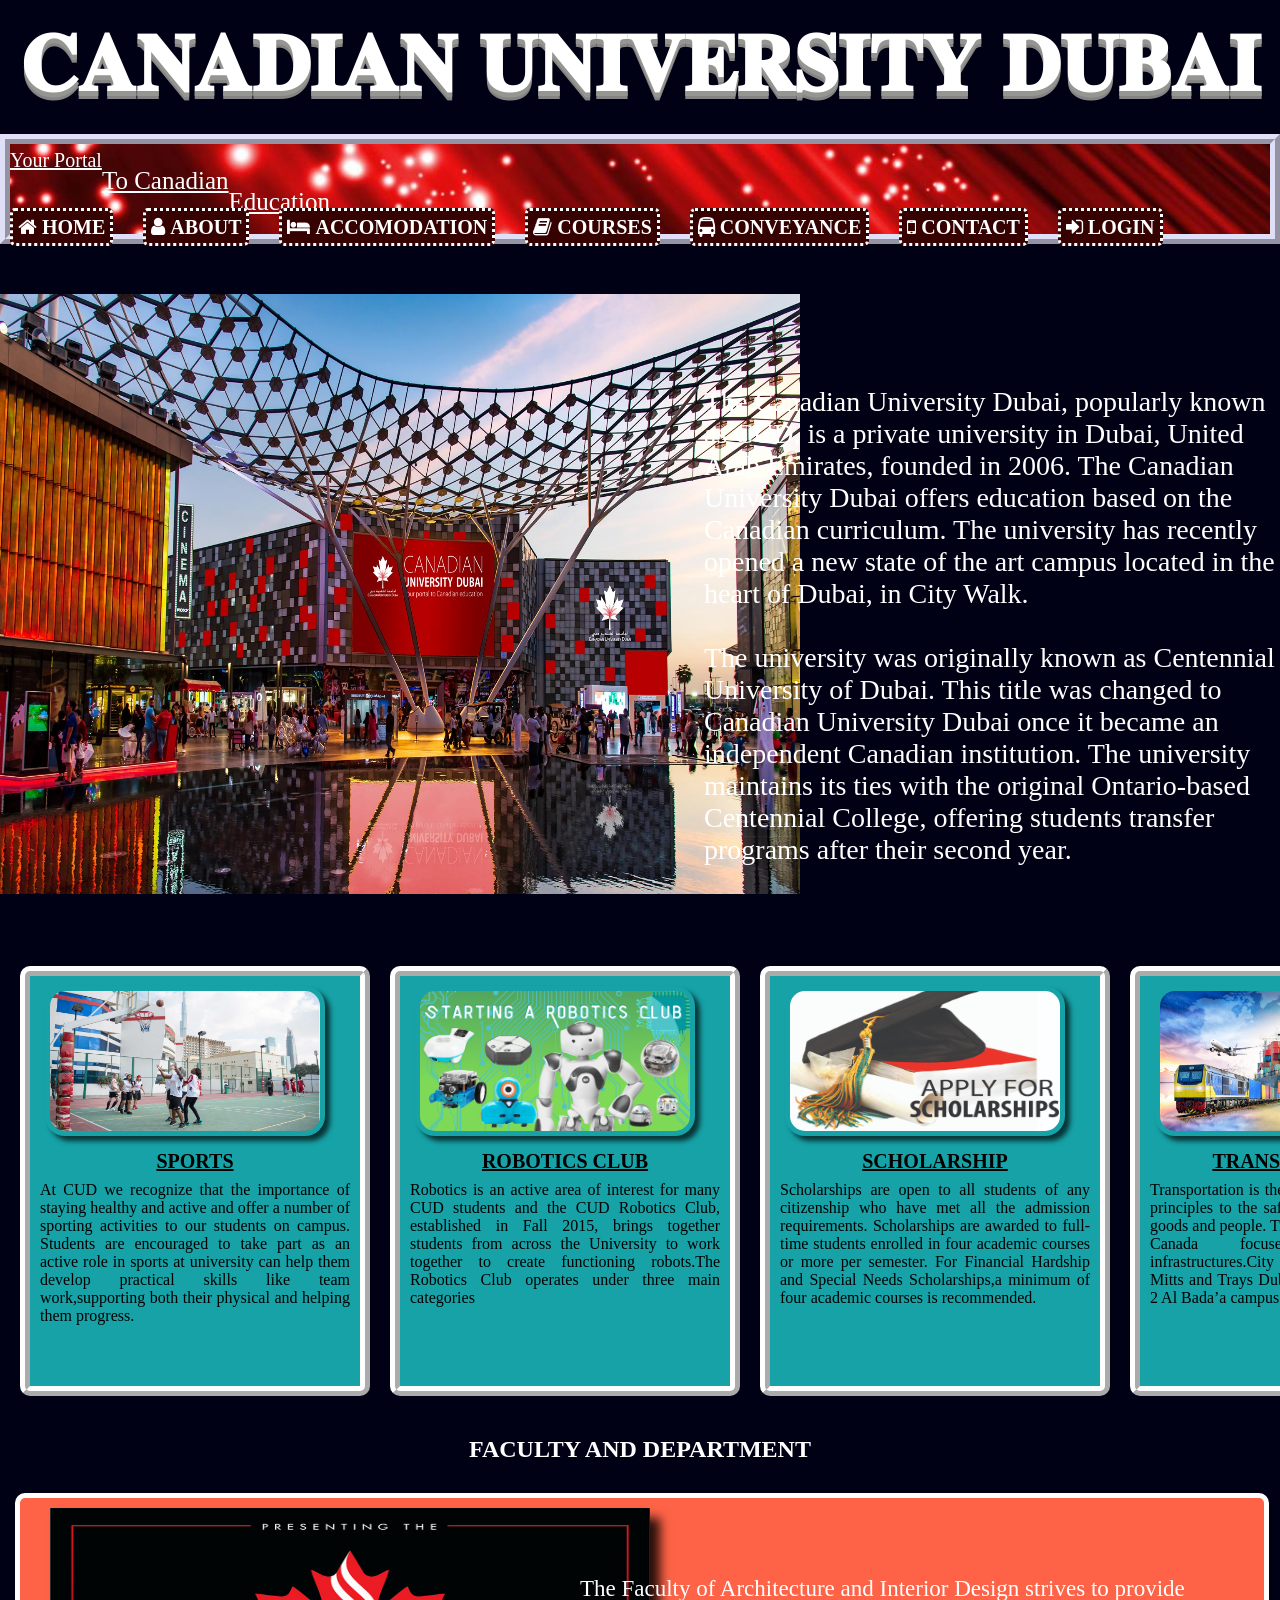
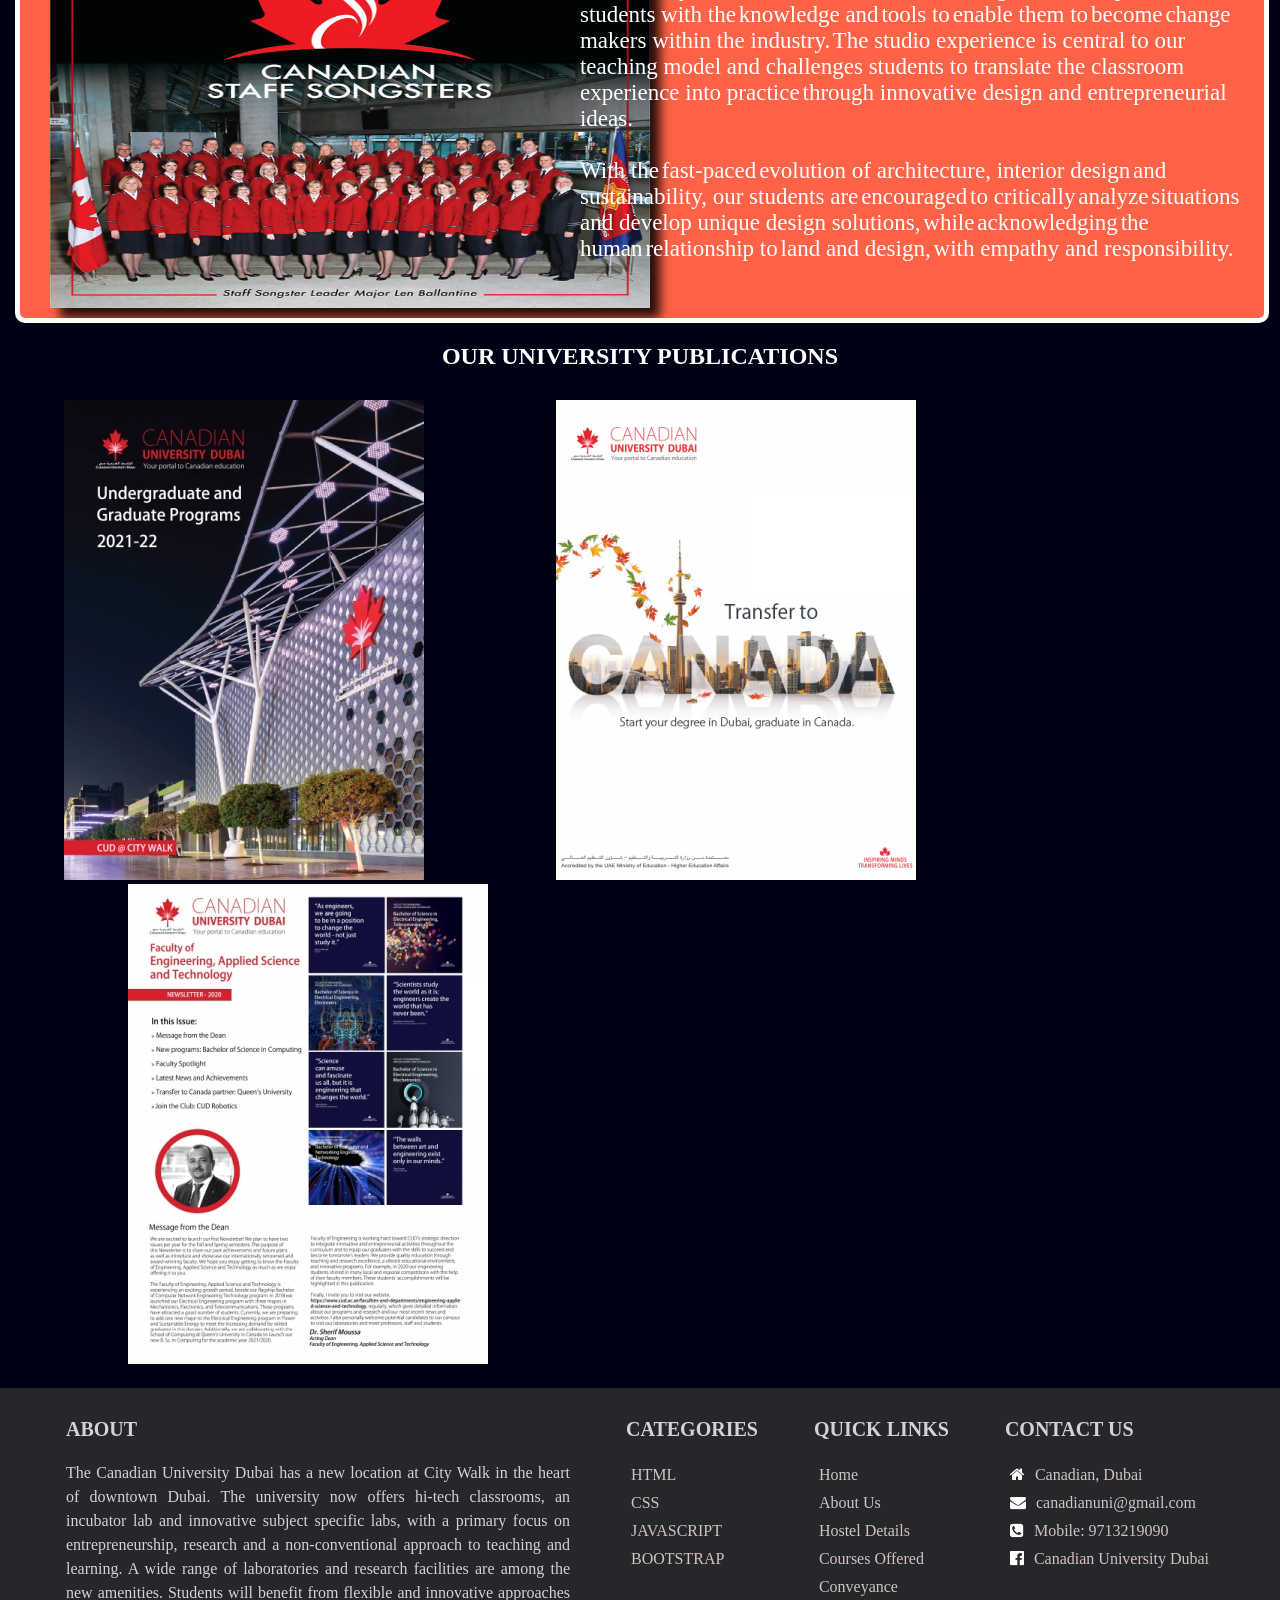
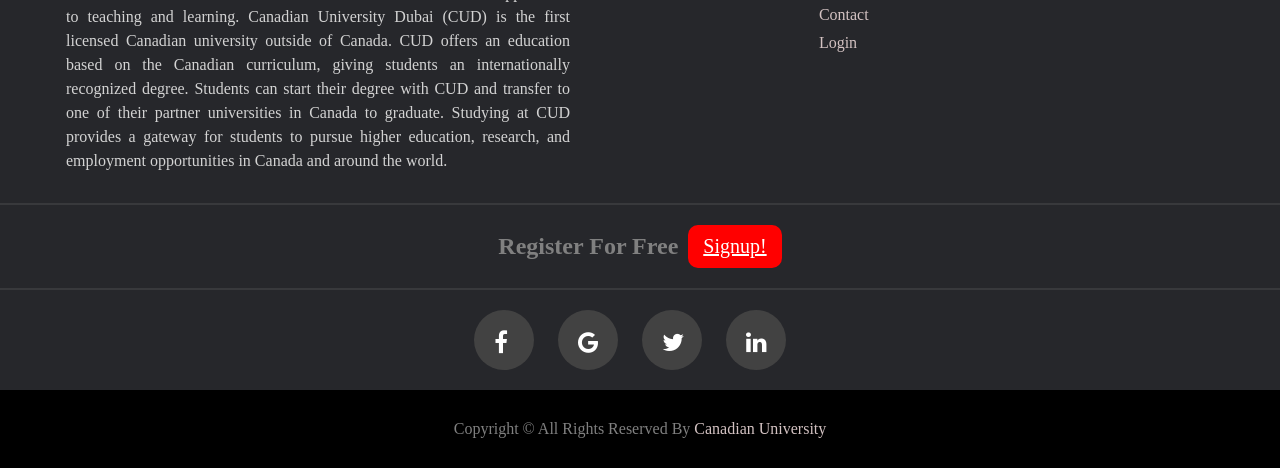
<file: index.html>
<!DOCTYPE html>
<html lang="en">

<head>
    <meta charset="UTF-8">
    <meta http-equiv="X-UA-Compatible" content="IE=edge">
    <meta name="viewport" content="width=device-width, initial-scale=1.0">
    <title>HTML PROJECT</title>
    <link rel="icon" href="./images/mono.jpg" type=" icon">
    <link rel="stylesheet" href="./all/style.css">
    <link rel="stylesheet" href="https://cdnjs.cloudflare.com/ajax/libs/font-awesome/4.7.0/css/font-awesome.css">
</head>

<body>

    <div id="Text">
        <span style="margin-top: 30px; ">𝐂𝐀𝐍𝐀𝐃𝐈𝐀𝐍 𝐔𝐍𝐈𝐕𝐄𝐑𝐒𝐈𝐓𝐘 𝐃𝐔𝐁𝐀𝐈</span>



    </div><br><br>
    <div class=" menu ">
        <p style="color:white;float:left;font-size:20px;margin-top:5px"><u>Your Portal</u> </p><br>
        <p style="color:white;float:left;font-size:25px;margin-top:5px"><u>To Canadian</u> </p><br>
        <p style="color:white;float:left;font-size:25px;margin-right:20px;margin-top:8px"><u>Education</u></p>

        <ul>
            <li class="active "><a href="#home "><i class="fa fa-home" style="margin-right:5px"></i>HOME</a></li>
            <li><a href="./all/about.html" target="_blank"><i class="fa fa-user" style="margin-right:5px"></i>ABOUT</i></a></li>
            <li><a href="./all/hostel.html" target="_blank "><i class="fa fa-bed " style="margin-right:5px"></i>ACCOMODATION</a></li>
            <li><a href="./all/coursesoffered.html " target="_blank "><i class="fa fa-book " style="margin-right:5px"></i>COURSES</a></li>
            <li><a href="./all/conveyance.html" target="_blank "><i class="fa fa-bus " style="margin-right:5px"></i>CONVEYANCE</a></li>

            <li><a href="./all/contact.html"><i class="fa fa-mobile "style="margin-right:5px"></i>CONTACT</a></li>
            <li><a href="./all/login.html" target="_blank " class="navi"><i class="fa fa-sign-in " style="margin-right:5px"></i>LOGIN</a></li>
        </ul>

    </div>
    <div class="bg">
        <div class="left">
            <img src="./images/uni.jpg " width="800 " height="600 " style="margin-top:50px ">


        </div>
        <div class="para">
            <p style="color:white;margin-left:55%;margin-top:-40%;font-size:28px;font-family:cursive">The Canadian University Dubai, popularly known as CUD, is a private university in Dubai, United Arab Emirates, founded in 2006. The Canadian University Dubai offers education based on the Canadian curriculum. The university has recently opened
                a new state of the art campus located in the heart of Dubai, in City Walk.<br><br> The university was originally known as Centennial University of Dubai. This title was changed to Canadian University Dubai once it became an independent
                Canadian institution. The university maintains its ties with the original Ontario-based Centennial College, offering students transfer programs after their second year.</p>
        </div>
    </div>


    <div class="container ">
        <div class="parts " id="firstpart ">
            <div class="image-heading ">
                <img src="./images/sp1.jpg" />
            </div>
            <h3 style="text-align: center; font-family:Cambria, Cochin, Georgia, Times, 'Times New Roman', serif;font-size:20px;margin-top:10px"><u>SPORTS</u></h3><br>
            <p style="font-family:cursive;margin-top:-10px">At CUD we recognize that the importance of staying healthy and active and offer a number of sporting activities to our students on campus. Students are encouraged to take part as an active role in sports at university can help them develop
                practical skills like team work,supporting both their physical and helping them progress.</p>
            <div class="image " style="text-align: center; ">


            </div>
        </div>


        <div class="parts " id="secondpart ">
            <div class="image-heading ">
                <img src="./images/robo.png" />
            </div>
            <h3 style="text-align: center; font-family:Cambria, Cochin, Georgia, Times, 'Times New Roman', serif;font-size:20px;margin-top:10px"><u>ROBOTICS CLUB</u></h3><br>
            <p style="font-family:cursive;margin-top:-10px"> Robotics is an active area of interest for many CUD students and the CUD Robotics Club, established in Fall 2015, brings together students from across the University to work together to create functioning robots.The Robotics Club operates
                under three main categories</p>

        </div>

        <div class="parts " id="thirdpart ">
            <div class="image-heading ">
                <img src="./images/SCHOLARSHIPS.jpg " />
            </div>
            <h3 style="text-align: center; font-family:Cambria, Cochin, Georgia, Times, 'Times New Roman', serif;font-size:20px;margin-top:10px"><u>SCHOLARSHIP</u></h3><br>
            <p style="font-family:cursive;margin-top:-10px">Scholarships are open to all students of any citizenship who have met all the admission requirements. Scholarships are awarded to full-time students enrolled in four academic courses or more per semester. For Financial Hardship and Special
                Needs Scholarships,a minimum of four academic courses is recommended. </p><br>

        </div>


        <div class="parts " id="fourthpart ">
            <div class="image-heading ">
                <img src="./images/transport.jpeg" />
            </div>
            <h3 style="text-align: center; font-family:Cambria, Cochin, Georgia, Times, 'Times New Roman', serif;font-size:20px;margin-top:10px"><u>TRANSPORTATION</u></h3><br>
            <p style="font-family:cursive;margin-top:-10px"> Transportation is the application of engineering principles to the safe and efficient transport of goods and people. Transportation engineering in Canada focuses on automobile infrastructures.City Walk: Bus Stop in front of Mitts and Trays
                Dubai Mall metro station: Exit 2 Al Bada’a campus: Front Entrance.</p>

        </div>

    </div>
    <h2 style="color:white;margin-bottom:40px;margin-top:30px;text-align:center;font-family:Cambria, Cochin, Georgia, Times, 'Times New Roman', serif">FACULTY AND DEPARTMENT</h2>
    <div class="faculty">


        <img src="./images/faculty.jfif" width="600" height="400" style="margin-left:30px;box-shadow:10px 10px 10px rgba(0, 0, 0, 0.849);margin-top:10px" />
        <p style="color:white;margin-left:45%; margin-top:-27%;font-size:23px;font-family:cursive"> The Faculty of Architecture and Interior Design strives to provide students with the knowledge and tools to enable them to become change makers within the industry. The studio experience is central to our teaching model and challenges students
            to translate the classroom experience into practice through innovative design and entrepreneurial ideas. <br><br> With the fast-paced evolution of architecture, interior design and sustainability, our students are encouraged to critically analyze situations
            and develop unique design solutions, while acknowledging the human relationship to land and design, with empathy and responsibility.</p>
    </div>

    <h2 style="color:white;text-align:center;font-family:Cambria, Cochin, Georgia, Times, 'Times New Roman', serif;margin-top:20px;margin-bottom:30px">OUR UNIVERSITY PUBLICATIONS</h2>
    <img src="./images/p1.jpg" style="margin-left:5%;">
    <img src="./images/p2.png" style="margin-left:10%">
    <img src="./images/p3.jpg" style="margin-left:10%">

    <footer id="con ">
        <section class="sec-1">
            <section class="about">
                <h2 style="margin-bottom:20px;">About</h2>
                <p>The Canadian University Dubai has a new location at City Walk in the heart of downtown Dubai. The university now offers hi-tech classrooms, an incubator lab and innovative subject specific labs, with a primary focus on entrepreneurship,
                    research and a non-conventional approach to teaching and learning. A wide range of laboratories and research facilities are among the new amenities. Students will benefit from flexible and innovative approaches to teaching and learning.
                    Canadian University Dubai (CUD) is the first licensed Canadian university outside of Canada. CUD offers an education based on the Canadian curriculum, giving students an internationally recognized degree. Students can start their degree
                    with CUD and transfer to one of their partner universities in Canada to graduate. Studying at CUD provides a gateway for students to pursue higher education, research, and employment opportunities in Canada and around the world.</p>
            </section>
            <section class="link1">
                <h2 style="margin-bottom:20px;">Categories</h2>
                <ul>
                    <li><a href="#" style="color:rgb(211, 194, 194)">HTML</a></li>
                    <li><a href="#" style="color:rgb(211, 194, 194) ">CSS</a></li>
                    <li><a href="#" style="color:rgb(211, 194, 194)">JAVASCRIPT</a></li>
                    <li><a href="#" style="color:rgb(211, 194, 194)">BOOTSTRAP</a></li>

                </ul>
            </section>

            <section class="link2">
                <h2 style="margin-bottom:20px;">Quick Links</h2>
                <ul>
                    <li><a href="./index.html" style="color:rgb(211, 194, 194)">Home</a></li>
                    <li><a href="./all/about.html" style="color:rgb(211, 194, 194)">About Us</a></li>
                    <li><a href="./all/hostel.html" style="color:rgb(211, 194, 194)">Hostel Details</a></li>
                    <li><a href="./all/coursesoffered.html" style="color:rgb(211, 194, 194)">Courses Offered</a></li>
                    <li><a href="./all/conveyance.html" style="color:rgb(211, 194, 194)">Conveyance</a></li>
                    <li><a href="./all/contact.html" style="color:rgb(211, 194, 194)">Contact</a></li>
                    <li><a href="./all/login.html" style="color:rgb(211, 194, 194)">Login</a></li>
                </ul>
            </section>
            <section class="link3">
                <h2 style="margin-bottom:20px;">Contact Us</h2>
                <ul>
                    <li><i class="fa fa-home" style="margin-right:10px; "></i><span style="color:rgb(211, 194, 194)">Canadian, Dubai</span></li>
                    <li><i class="fa fa-envelope" style="margin-right:10px; "></i><span style="color:rgb(211, 194, 194)">canadianuni@gmail.com</span></li>
                    <li><i class="fa fa-phone-square" style="margin-right:10px; "></i><span style="color:rgb(211, 194, 194)">Mobile: 9713219090</span></li>
                    <li><i class="fa fa-facebook-official" style="margin-right:10px; "></i><a href="#" style="list-style:none;text-decoration:none;color:rgb(211, 194, 194) ">Canadian University Dubai</a></li>

                </ul>
            </section>

        </section>

        <hr width="100%" noshade/>
        <section class="sec-2">
            <h2>Register For Free</h2>
            <a href="#" style="font-size:20px">Signup!</a>
        </section>
        <hr width="100%" noshade/>
        <section class="sec-3">
            <ul>
                <li><a href="https://www.facebook.com/"><i class="fa fa-facebook"></i></a></li>
                <li><a href="https://www.google.com/"><i class="fa fa-google"></i></a></li>
                <li><a href="https://twitter.com/"><i class="fa fa-twitter"></i></a></li>
                <li><a href="https://www.linkedin.com"><i class="fa fa-linkedin"></i></a></li>

            </ul>
        </section>
        <section class="sec-4">

            <p>Copyright &copy; All Rights Reserved By
                <a href="https://www.cud.ac.ae/" style="color:rgb(211, 194, 194);text-decoration:none;list-style:none;">Canadian University</a>
            </p>
        </section>


    </footer>

</body>

</html>
</file>
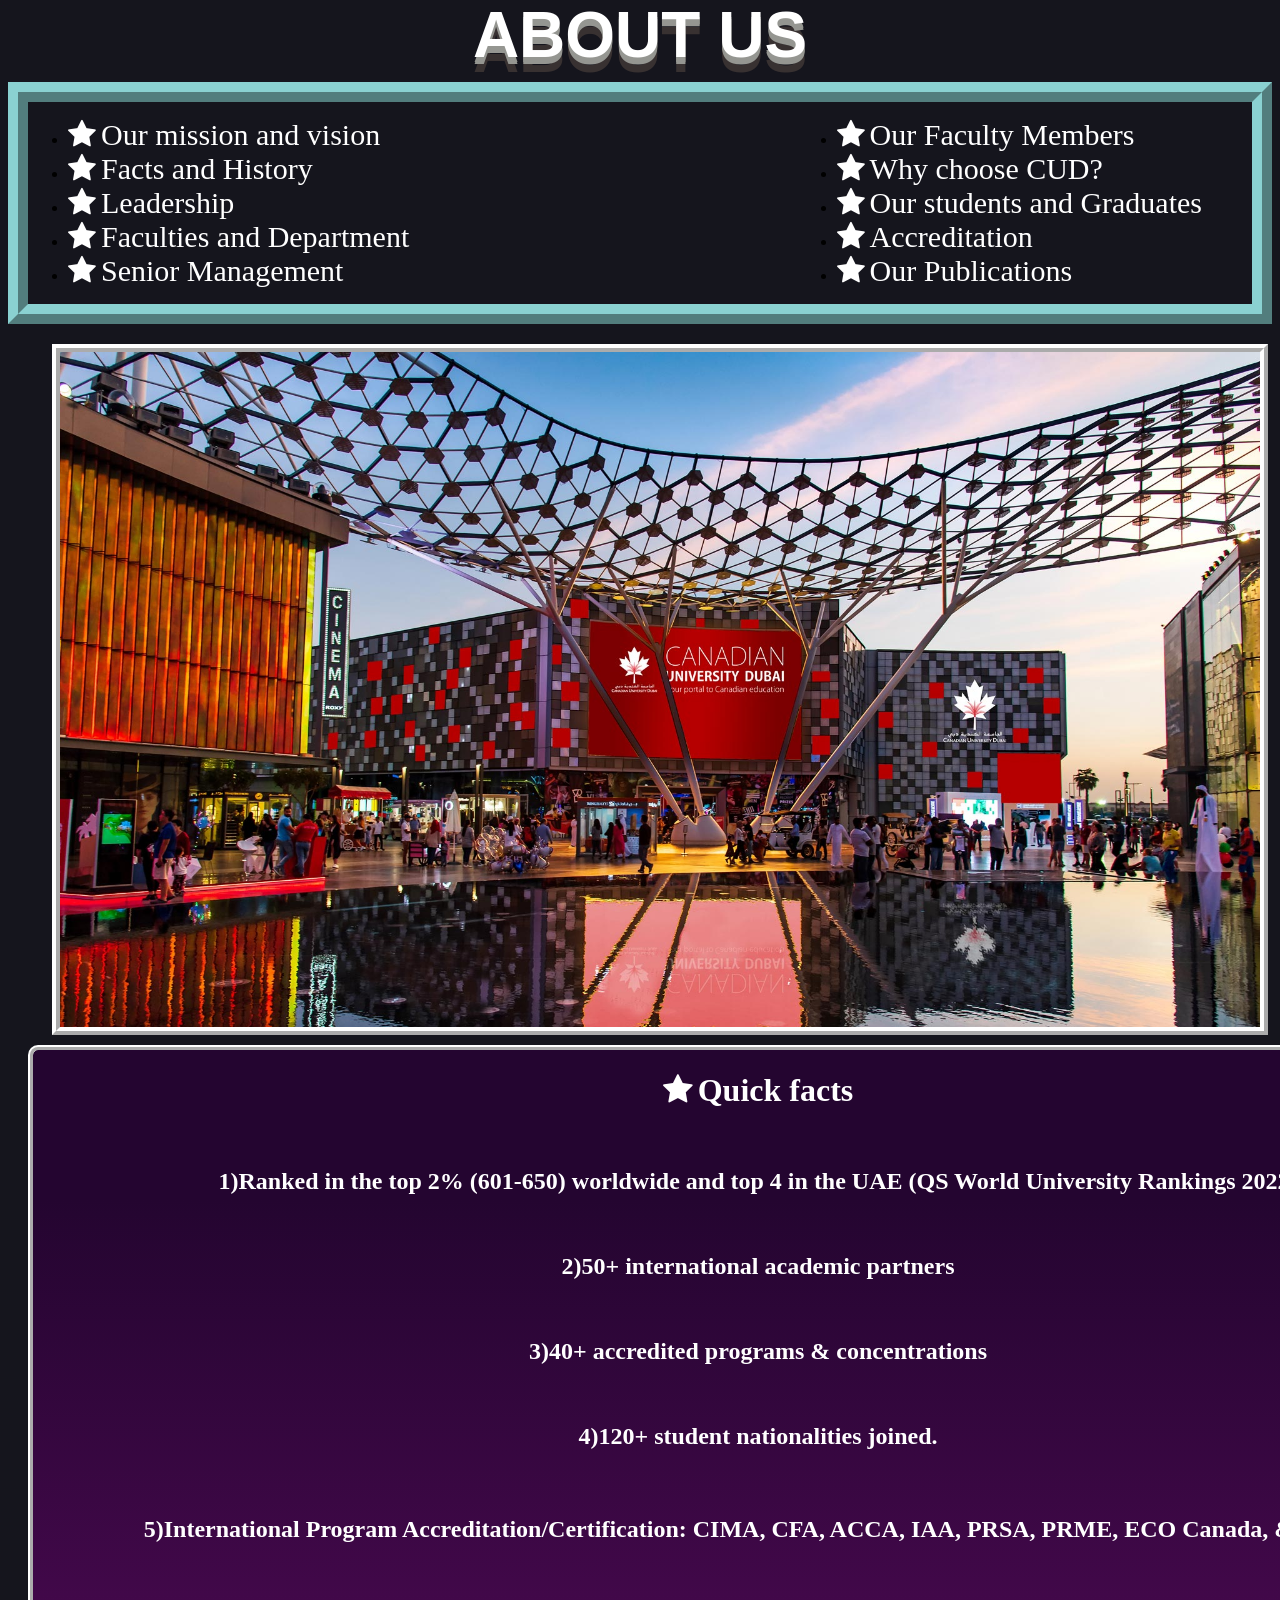
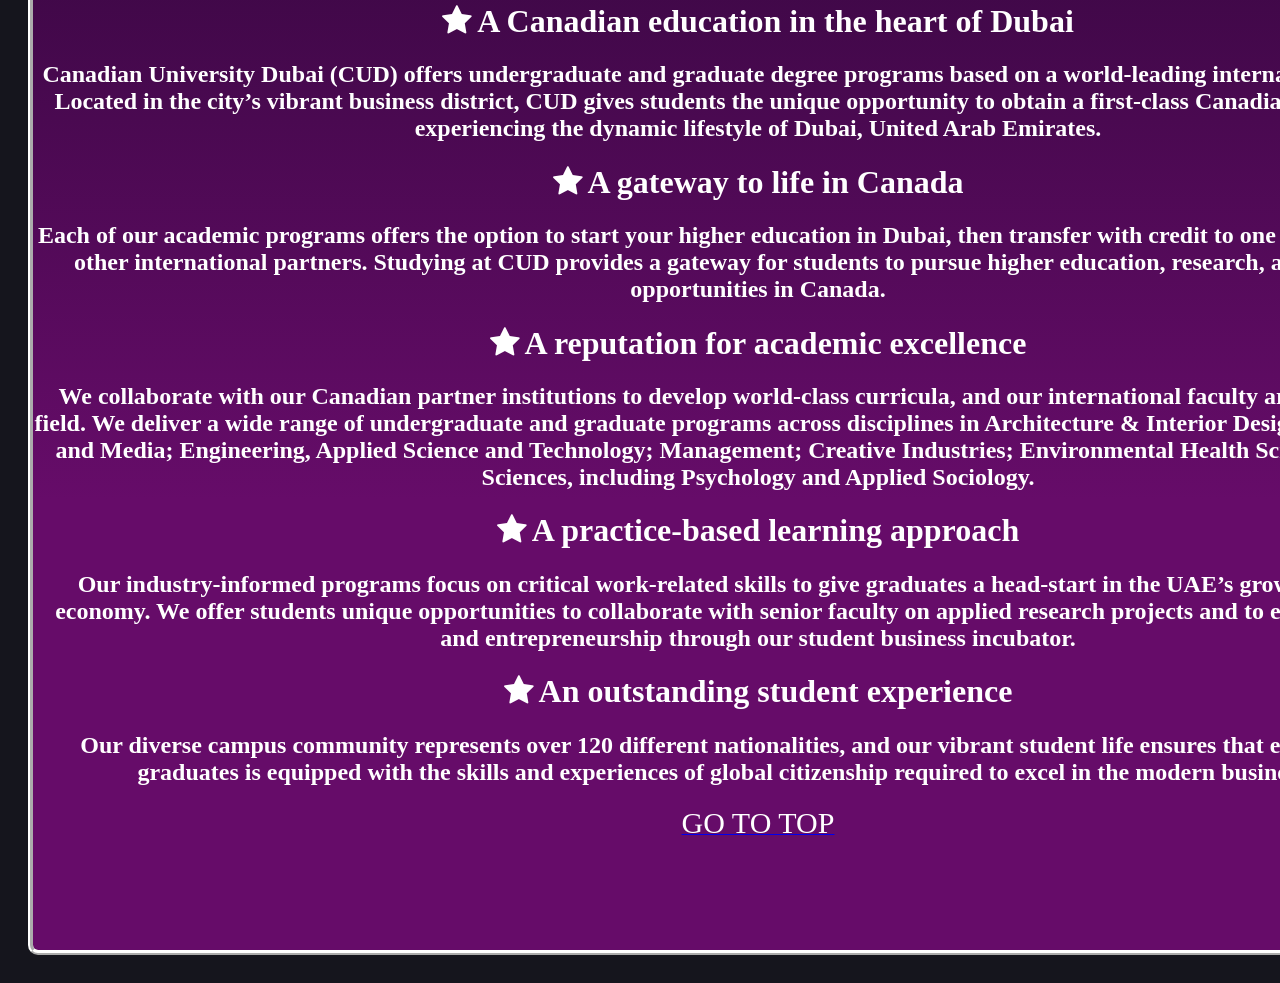
<file: all/about.html>
<!DOCTYPE html>
<html lang="en">

<head>
    <meta charset="UTF-8">
    <meta http-equiv="X-UA-Compatible" content="IE=edge">
    <meta name="viewport" content="width=device-width, initial-scale=1.0">
    <title>About Us</title>
    <link rel="icon" href="./images/mono.jpg" type=" icon">
    <link rel="stylesheet" href="https://cdnjs.cloudflare.com/ajax/libs/font-awesome/4.7.0/css/font-awesome.css">
    <style>
        #Text {
            margin: 0 auto;
            font-family: Tahoma, Geneva, sans-serif;
            font-weight: bold;
            text-align: center;
        }
        
        #Text span {
            display: block;
            margin-bottom: 20px;
        }
        
        #Text span:nth-child(1) {
            font-size: 4em;
            color: #ffffff;
            text-shadow: 0px 5px 0px #959691, 0px 7px 0px #959691, 0px 15px 0px #383131;
            line-height: 0.85;
        }
        
        #Text span:nth-child(2) {
            font-family: Pacifico;
            color: red;
            text-shadow: 0px 2px 0px white;
            font-size: 20px;
            margin-left: 150px;
            margin-top: -25px;
            transform: rotate(-15deg);
        }
        
        .content {
            width: 100%;
            padding: 20px;
            transition: 0.8s;
        }
        
        .content img {
            width: 100%;
            max-width: 1200px;
            display: block;
            margin: auto;
            border: 8px ridge white;
        }
        
        @media(max-width:768px) {
            .slidebar {
                width: 100%;
                text-align: center;
            }
            .header h1 {
                display: none;
            }
        }
        
        .para {
            color: white;
            text-align: center;
            border: 5px solid white;
            border-radius: 10px;
            width: 1450px;
            height: 1500px;
            background-image: linear-gradient( rgb(36, 5, 48) 10%, rgb(102, 12, 105) 70%);
            border-style: ridge;
            margin-top: 10px;
        }
        
        .slidebar li a {
            text-decoration: none;
            color: white;
            font-size: 30px;
            list-style: none;
        }
        
        .slidebar {
            border: 1px solid rgb(138, 209, 209);
            border-width: 20px;
            border-style: ridge;
        }
        
        i {
            padding-right: 5px;
        }
        
        .a {
            float: right;
            margin-top: -170px;
            margin-right: 50px;
        }
    </style>
</head>

<body style="background-color: rgb(21, 21, 29);">
    <a id="#"></a>
    <div id="Text">
        <span>ABOUT US </span>
    </div>


    <div class="slidebar">
        <ul>
            <li><a href="https://www.cud.ac.ae/about/mission-and-vision"><span><i class="fa fa-star"></i>Our mission and vision</span></a></li>
            <li><a href="https://www.cud.ac.ae/about/facts-and-history"><span><i class="fa fa-star"></i>Facts and History </span></a></li>
            <li><a href="https://www.cud.ac.ae/about/leadership"><span><i class="fa fa-star"></i>Leadership</span></a></li>
            <li><a href="https://www.cud.ac.ae/faculties-and-departments"><span><i class="fa fa-star"></i>Faculties and Department</span></a></li>
            <li><a href="https://www.cud.ac.ae/about/senior-management"><span><i class="fa fa-star"></i>Senior Management</span></a></li>
            <div class="a">
                <li><a href="https://www.cud.ac.ae/about/academic-staff" <span><i class="fa fa-star"></i></span>Our Faculty Members</a></li>
                <li><a href="https://www.cud.ac.ae/why-cud" <span><i class="fa fa-star"></i></span>Why choose CUD?</a></li>
                <li><a href="https://www.cud.ac.ae/testimonials" <span><i class="fa fa-star"></i></span>Our students and Graduates</a></li>
                <li><a href="https://www.cud.ac.ae/about/accreditation" <span><i class="fa fa-star"></i></span>Accreditation</a></li>
                <li><a href="https://www.cud.ac.ae/downloads/university-publications" <span><i class="fa fa-star"></i></span>Our Publications</a></li>
            </div>
        </ul>

    </div>
    <div class="content">
        <img src="./images/uni.jpg" alt="">
        <div class="para">
            <p>
                <h1 style="text-align: center;"><i class="fa fa-star"></i>Quick facts</h1>
                <br>
                <h2>
                    1)Ranked in the top 2% (601-650) worldwide and top 4 in the UAE (QS World University Rankings 2022)</h2>
                <br>
                <h2>2)50+ international academic partners</h2><br>
                <h2>3)40+ accredited programs & concentrations</h2><br>
                <h2>4)120+ student nationalities joined.
                    <h2><br>
                        <h2>5)International Program Accreditation/Certification: CIMA, CFA, ACCA, IAA, PRSA, PRME, ECO Canada, & SHRM</h2><br>

            </p>
            <h1 style="text-align: center;"><i class="fa fa-star"></i>A Canadian education in the heart of Dubai</h1>
            <h2>Canadian University Dubai (CUD) offers undergraduate and graduate degree programs based on a world-leading international curriculum. Located in the city’s vibrant business district, CUD gives students the unique opportunity to obtain a first-class
                Canadian education while experiencing the dynamic lifestyle of Dubai, United Arab Emirates.</h2>
            <h1><i class="fa fa-star"></i>A gateway to life in Canada</h1>
            <h2>Each of our academic programs offers the option to start your higher education in Dubai, then transfer with credit to one of our Canadian or other international partners. Studying at CUD provides a gateway for students to pursue higher education,
                research, and employment opportunities in Canada.</h2>
            <h1 style="text-align: center;"><i class="fa fa-star"></i>A reputation for academic excellence</h1>
            <h2>We collaborate with our Canadian partner institutions to develop world-class curricula, and our international faculty are leaders in their field. We deliver a wide range of undergraduate and graduate programs across disciplines in Architecture
                & Interior Design; Communication and Media; Engineering, Applied Science and Technology; Management; Creative Industries; Environmental Health Sciences; and Social Sciences, including Psychology and Applied Sociology.</h2>
            <h1 style="text-align: center;"><i class="fa fa-star"></i>A practice-based learning approach</h1>
            <h2>Our industry-informed programs focus on critical work-related skills to give graduates a head-start in the UAE’s growing knowledge economy. We offer students unique opportunities to collaborate with senior faculty on applied research projects
                and to explore innovation and entrepreneurship through our student business incubator.</h2>
            <h1 style="text-align: center;"><i class="fa fa-star"></i>An outstanding student experience</h1>
            <h2>Our diverse campus community represents over 120 different nationalities, and our vibrant student life ensures that every one of our graduates is equipped with the skills and experiences of global citizenship required to excel in the modern
                business world.</h2>
            <a href="#" class="go"><span style="color: white;font-size:30px">GO TO TOP</span></a>
        </div>



    </div>
</body>

</html>
</file>
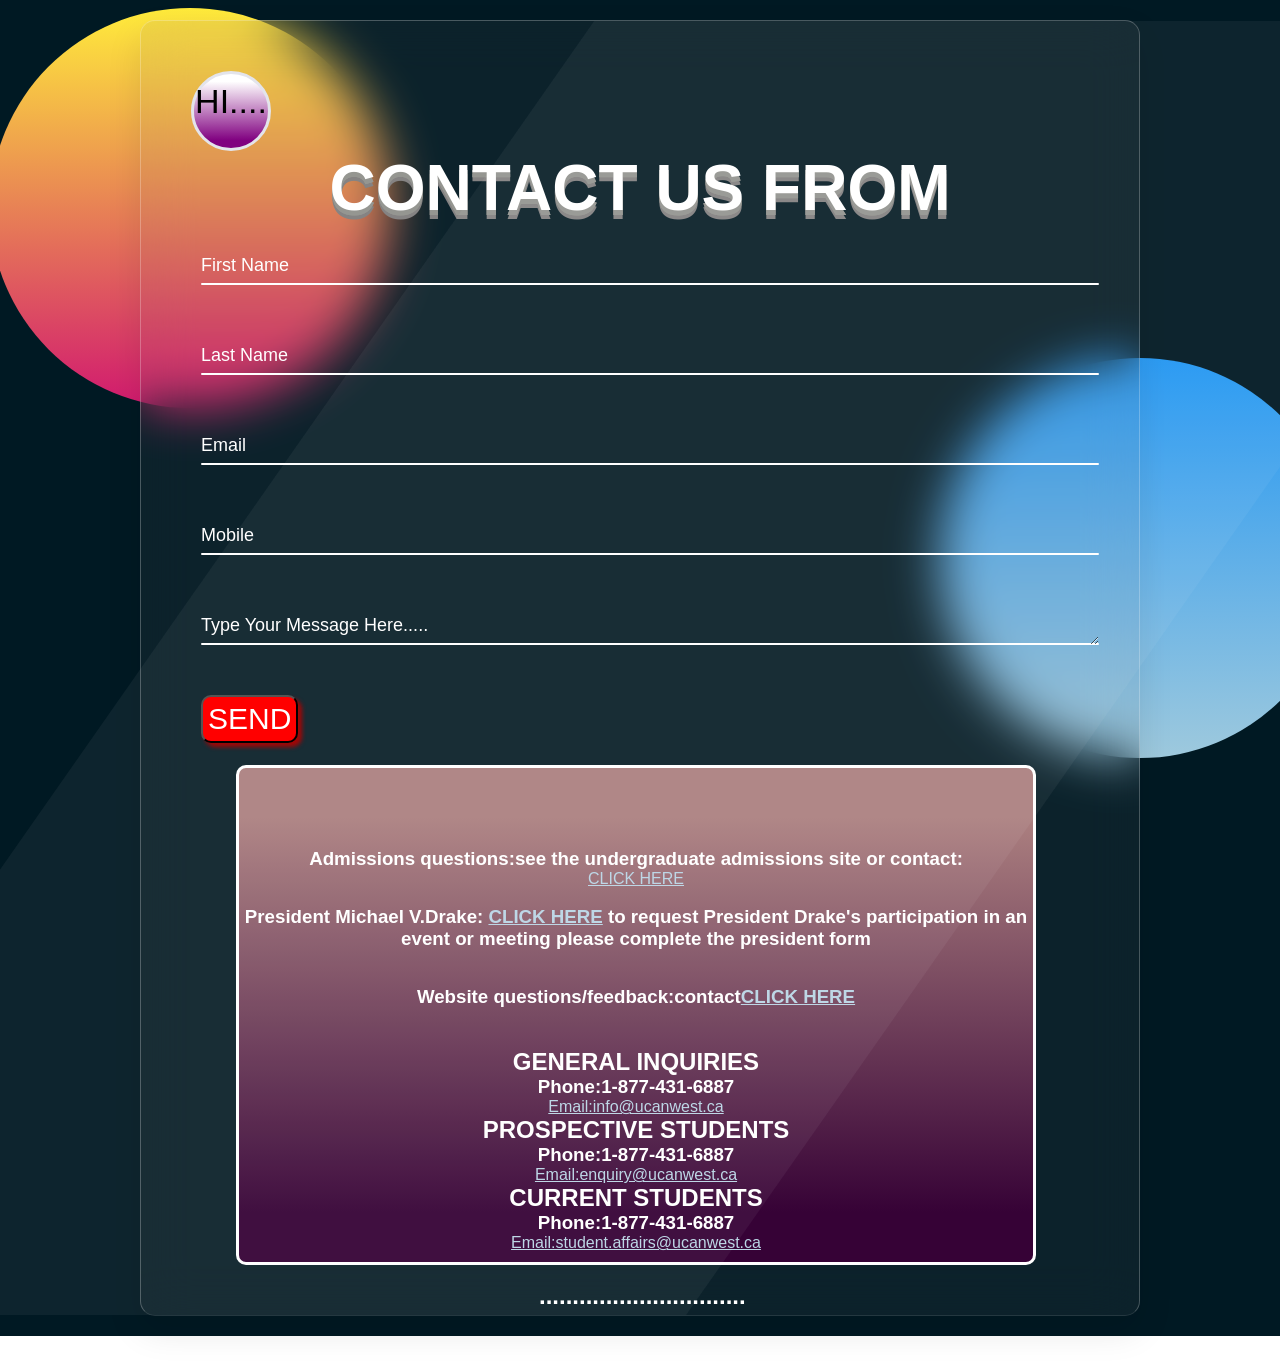
<file: all/contact.html>
<!DOCTYPE html>
<html lang="en">

<head>
    <meta charset="UTF-8">
    <meta http-equiv="X-UA-Compatible" content="IE=edge">
    <meta name="viewport" content="width=<device-width>, initial-scale=1.0">
    <title>Contact Us</title>
    <link rel="icon" href="./images/mono.jpg" type=" icon">
    <style>
        * {
            margin: 0;
            padding: 0;
            box-sizing: border-box;
            font-family: Arial, Helvetica, sans-serif;
        }
        
        section {
            display: flex;
            justify-content: center;
            align-items: center;
            min-height: 100vh;
            padding: 20px;
            width: 100%;
            background: #001923;
        }
        
        section::before {
            content: '';
            position: absolute;
            width: 400px;
            height: 400px;
            background: linear-gradient(#ffeb3b, #d1196f);
            border-radius: 50%;
            transform: translate(-450px, -460px);
        }
        
        section::after {
            content: '';
            position: absolute;
            width: 400px;
            height: 400px;
            background: linear-gradient(#2196f3, #9ec9dd);
            border-radius: 50%;
            transform: translate(500px, -110px);
        }
        
        .container {
            position: relative;
            width: 100%;
            z-index: 1000;
            max-width: 1000px;
            padding: 50px;
            background: rgba(117, 116, 116, 0.1);
            box-shadow: 0 15px 35px rgba(0, 0, 0, 0.1);
            border: 1px solid rgb(255, 255, 255, 0.25);
            border-right: 1px solid #ffffff3d;
            border-bottom: 1px solid rgb(255, 255, 255, 0.1);
            border-radius: 15px;
            backdrop-filter: blur(25px);
        }
        
        .container::before {
            content: '';
            position: absolute;
            top: 0;
            left: 0%;
            width: 100%;
            height: 100%;
            background: rgba(255, 255, 255, 0.05);
            pointer-events: none;
            transform: skewX(-35deg);
        }
        
        .container h2 {
            width: 100%;
            text-align: center;
            color: #fff;
            font-size: 36px;
            margin-bottom: 20px;
        }
        
        .container .row100 {
            position: relative;
            width: 100%;
            display: grid;
            grid-template-columns: repeat(minmax(250px, 1fr));
        }
        
        .container .row100 .col {
            position: relative;
            width: 100%;
            padding: 0 10px;
            margin: 30px 0 20px;
        }
        
        .container .row100 .col {
            position: relative;
            width: 100%;
            height: 40px;
            color: #fff;
        }
        
        .container .row100 .col .inputBox input,
        .container .row100 .col .inputBox textarea {
            position: absolute;
            width: 100%;
            height: 100%;
            background: transparent;
            box-shadow: none;
            border: none;
            outline: none;
            font-size: 15px;
            padding: 0 10px;
            z-index: 1;
            color: #000;
        }
        
        .container .row100 .col .inputBox .text {
            position: absolute;
            top: 0;
            left: 0;
            line-height: 40px;
            font-size: 18px;
            padding: 0 10px;
            display: block;
            transition: 0.5s;
            pointer-events: none;
        }
        
        .container .row100 .col .inputBox input:focus+.text,
        .container .row100 .col .inputBox input:valid+.text,
        .container .row100 .col .inputBox textarea:focus+.text,
        .container .row100 .col .inputBox textarea:valid+.text {
            top: -35px;
            left: -10px;
        }
        
        .container .row100 .col .inputBox .line {
            position: absolute;
            bottom: 0;
            display: block;
            width: 100%;
            height: 2px;
            background: #fff;
            transition: 0.5s;
            border-radius: 2px;
            pointer-events: none;
        }
        
        .container .row100 .col .inputBox input:focus~.line,
        .container .row100 .col .inputBox input:valid~.line {
            height: 100%;
        }
        
        .container .row100 .col .inputBox .textarea {
            position: relative;
            width: 100%;
            height: 100px;
            padding: 20px 0;
            margin-bottom: 5px;
        }
        
        .container .row100 .col .inputBox textarea:focus~.line,
        .container .row100 .col .inputBox textarea:valid~.line {
            height: 100%;
        }
        
        .container .row100 .col .input input[type="submit"] {
            border: none;
            padding: 10px 40px;
            cursor: pointer;
            outline: none;
            font-weight: 600;
            font-size: 18px;
            border-radius: 2px;
        }
        
        .ball {
            width: 80px;
            height: 80px;
            background-image: linear-gradient( white 10%, purple 90%);
            border-radius: 50%;
            border: 3.5px solid rgb(227, 228, 235);
            animation: bounce 5s linear infinite;
            box-shadow: #fff;
        }
        
        @keyframes bounce {
            0% {
                transform: scaleX(360deg);
            }
            40% {
                transform: skewY(-360deg);
            }
            50% {
                transform: translateX(800px);
            }
        }
        
        .content {
            color: white;
            margin-top: 80px;
            text-align: center;
        }
        
        .content a {
            color: rgb(186, 213, 229);
        }
        
        .h1 {
            text-align: center;
            margin-top: 40px;
        }
        
        .H {
            border: 3px solid white;
            padding-bottom: 20px;
            border-radius: 10px;
            width: 800px;
            height: 500px;
            background-image: linear-gradient( rgb(172, 128, 128) 10%, rgb(54, 2, 54) 90%);
            box-shadow: tomato;
            margin-top: 10px;
            margin-left: 45px;
        }
        
        .dots {
            color: white;
            height: 80px;
            width: 80px;
            text-align: center;
            margin-left: 300px;
            margin-top: 30px;
            animation: dots 3s linear infinite;
        }
        
        body {
            color: rgb(248, 207, 248);
            font: 100% Lato, Arial, Sans Serif;
            height: 100vh;
            margin: 0;
            padding: 0;
            overflow-x: hidden;
        }
        
        #Text {
            margin: 0 auto;
            font-family: Tahoma, Geneva, sans-serif;
            font-weight: bold;
            text-align: center;
        }
        
        #Text span {
            display: block;
        }
        
        #Text span:nth-child(1) {
            font-size: 4em;
            color: #ffffff;
            text-shadow: 0px 5px 0px #959691, 0px 5px 0px #959691, 0px 9px 0px #858383;
            line-height: 0.85;
        }
        
        #Text span:nth-child(2) {
            font-family: Pacifico;
            color: red;
            text-shadow: 0px 2px 0px white;
            font-size: 20px;
            margin-left: 150px;
            margin-top: -25px;
            transform: rotate(-15deg);
        }
    </style>
</head>

<body>
    <section>
        <div class="container">
            <div class="ball">
                <p style="text-align: center;margin-top: 8px;font-size: 34px;color: black;">HI....</p>
            </div>
            <div class="ball2"></div>
            <div class="bounce"></div>
            <div id="Text">
                <span style="margin-top: 10px;">CONTACT US FROM</span>
            </div>


            <div class="row100">
                <div class="col">
                    <div class="inputBox">
                        <input type="text" name="" required="required">
                        <span class="text">First Name</span>
                        <span class="line"></span>
                    </div>
                </div>
                <div class="col">
                    <div class="inputBox">
                        <input type="text" name="" required="required">
                        <span class="text">Last Name</span>
                        <span class="line"></span>
                    </div>
                </div>
            </div>
            <div class="row100">
                <div class="col">
                    <div class="inputBox">
                        <input type="text" name="" required="required">
                        <span class="text">Email</span>
                        <span class="line"></span>
                    </div>
                </div>
                <div class="col">
                    <div class="inputBox">
                        <input type="text" name="" required="required">
                        <span class="text">Mobile</span>
                        <span class="line"></span>
                    </div>
                </div>
            </div>
            <div class="row100">
                <div class="col">
                    <div class="inputBox textarea">
                        <textarea required="required"></textarea>
                        <span class="text">Type Your Message Here.....</span>
                        <span class="line"></span>
                    </div>
                </div>
            </div>
            <div class="row100">
                <div class="col">
                    <input type="submit" value="SEND" style="font-size: 30px;padding: 5px;color: #fff;background-color: RED;border-radius:10px;box-shadow:4px 4px 4px rgb(163, 6, 6) ">

                </div>
            </div>
            <div class="H">
                <div class="content">
                    <h3> Admissions questions:see the undergraduate admissions site or contact:</h3>
                    <a href="./ucinfo@ucapplication.net">CLICK HERE</a>
                    <br><br>
                    <h3>President Michael V.Drake: <a href="president@ucop.edu"> CLICK HERE</a> to request President Drake's participation in an event or meeting please complete the president form
                        <a href="./here"></a>
                    </h3><br><br>
                    <h3>Website questions/feedback:contact<a href="webeditor@ucop.edu">CLICK HERE</a></h3>
                    <div class="h1">
                        <h1>GENERAL INQUIRIES</h1>
                        <h3>Phone:1-877-431-6887</h3>
                        <a href="./info@ucanwest.ca">Email:info@ucanwest.ca</a>
                        <h1>PROSPECTIVE STUDENTS</h1>
                        <h3>Phone:1-877-431-6887</h3>
                        <a href="./enquiry@ucanwest.ca">Email:enquiry@ucanwest.ca</a>
                        <h1>CURRENT STUDENTS</h1>
                        <h3>Phone:1-877-431-6887</h3>
                        <a href="./student.affairs@ucanwest.ca">Email:student.affairs@ucanwest.ca</a>
                        <h1 class="dots">...............................</h1>
                    </div>
                </div>
            </div>

        </div>
    </section>
</body>

</html>
</file>
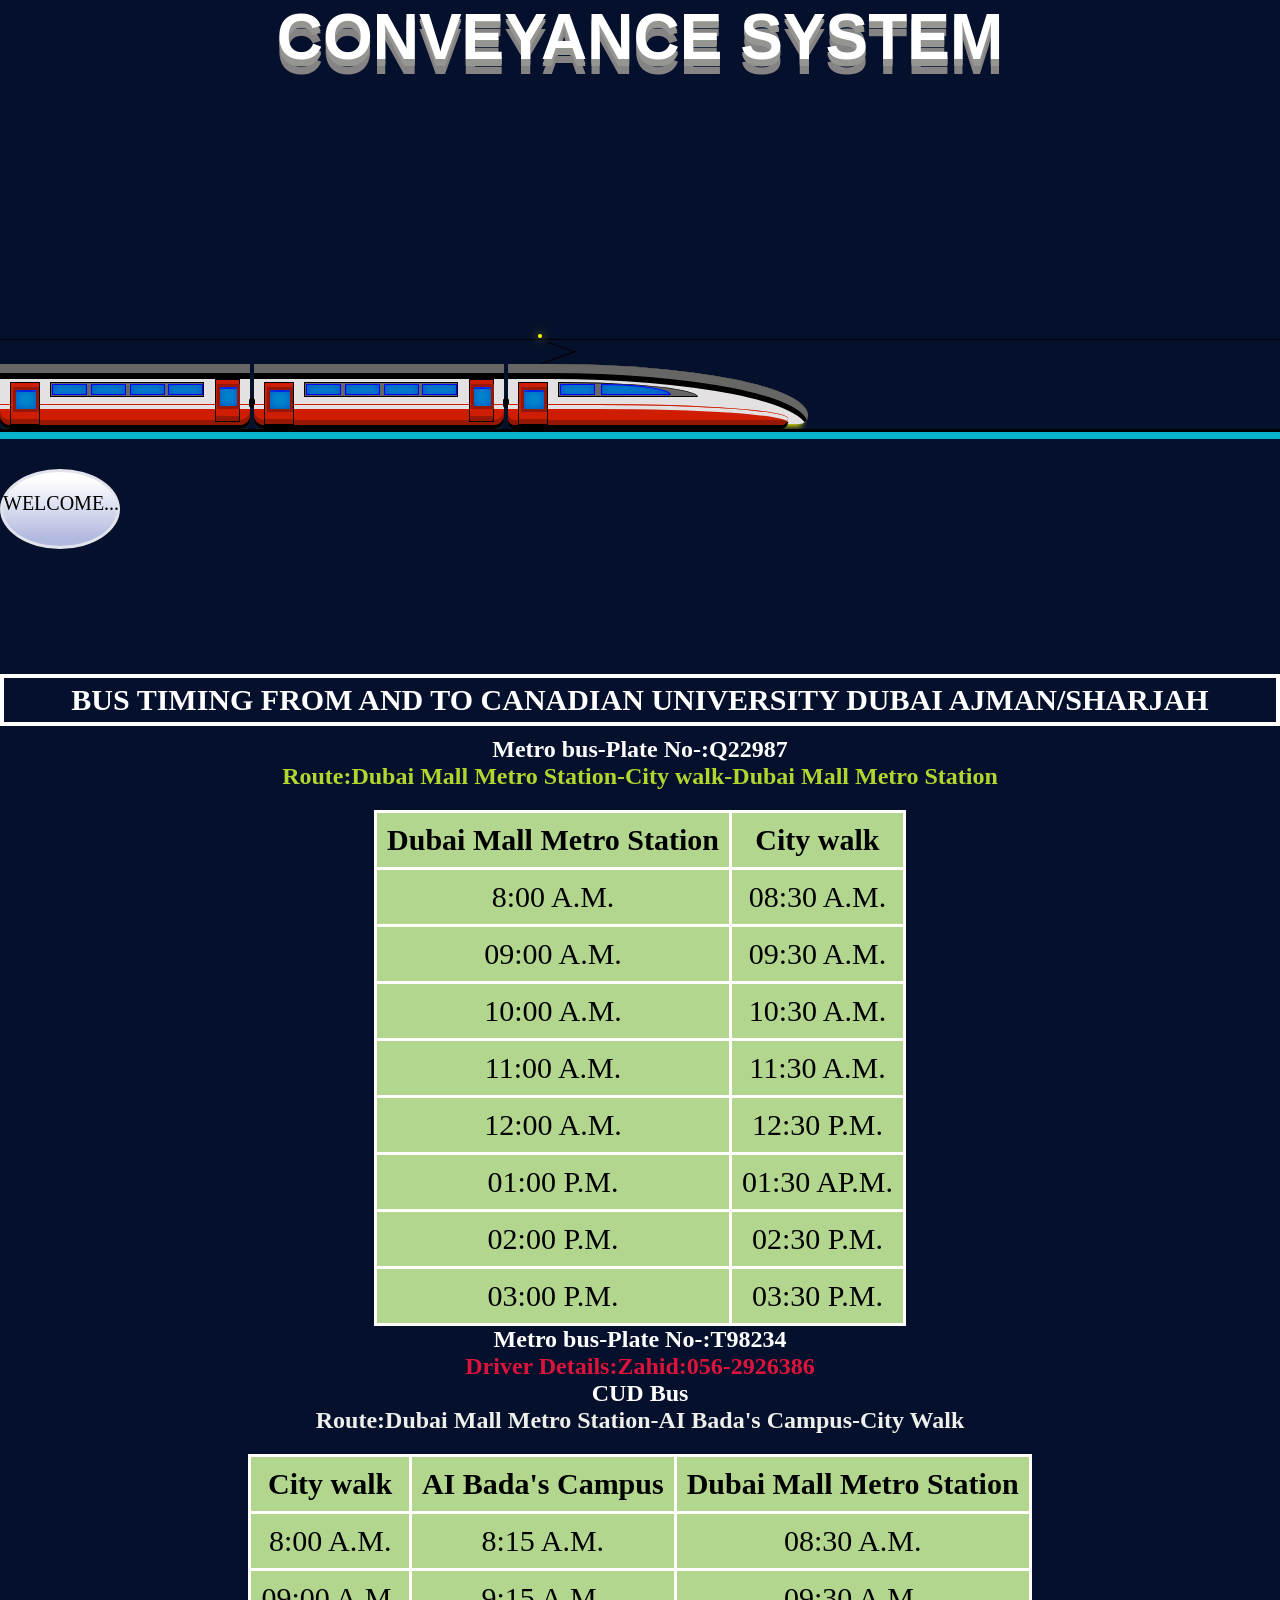
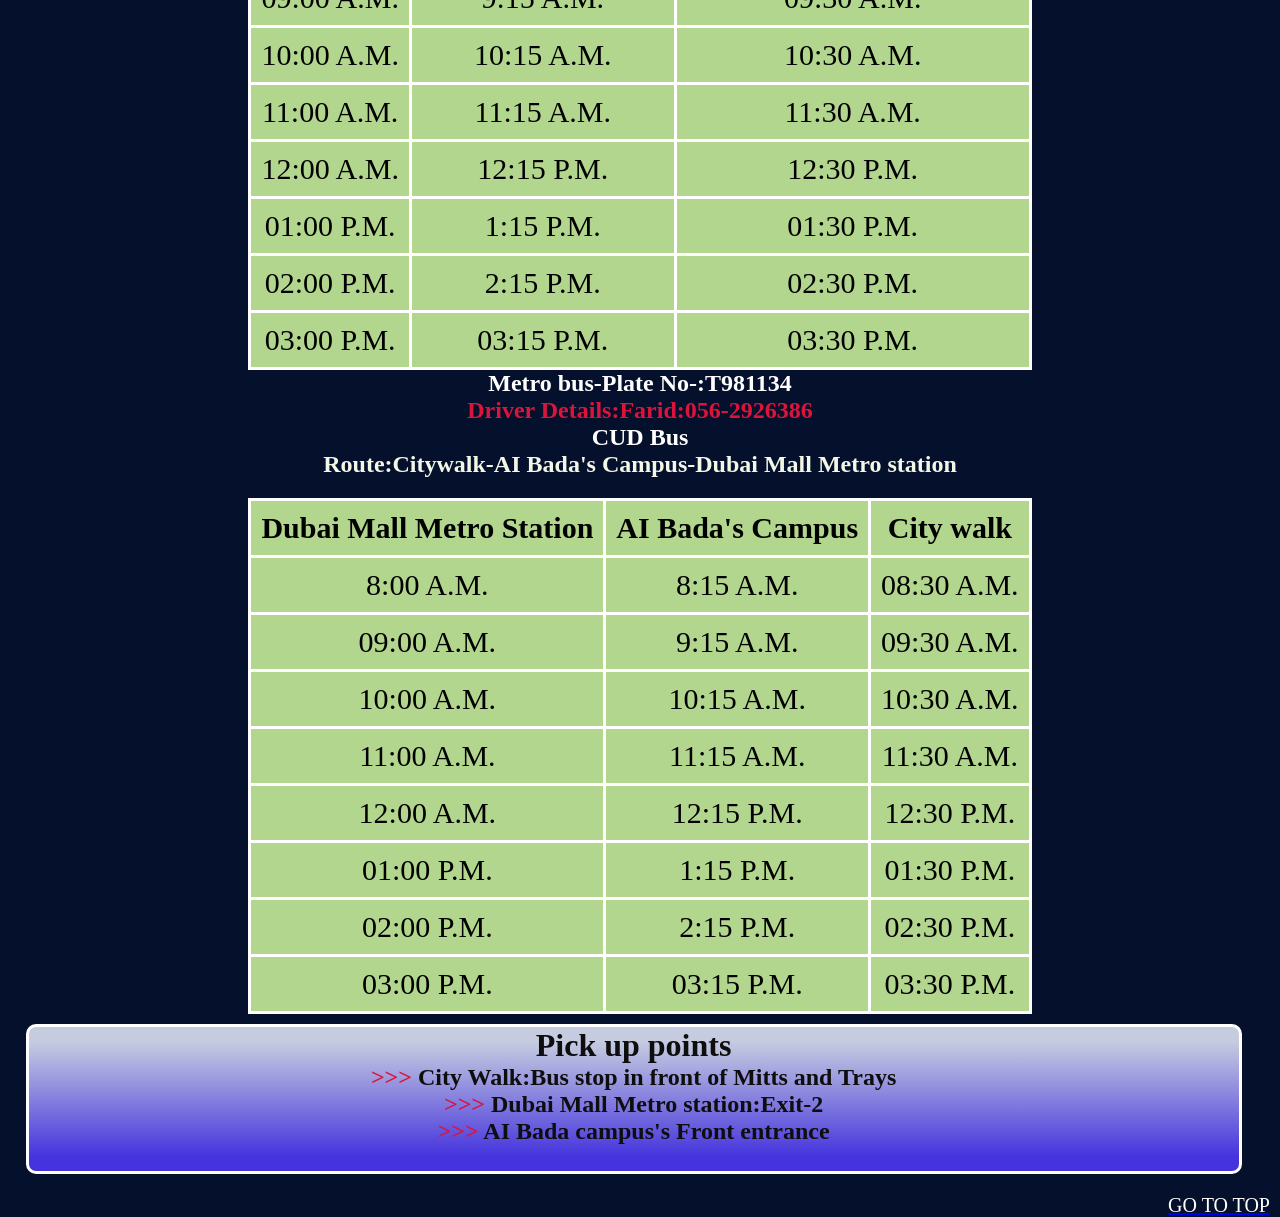
<file: all/conveyance.html>
<!DOCTYPE html>
<html lang="en">

<head>
    <meta charset="UTF-8">
    <meta http-equiv="X-UA-Compatible" content="IE=edge">
    <meta name="viewport" content="width=device-width, initial-scale=1.0">
    <title>Conveyance</title>
    <link rel="icon" href="./images/mono.jpg" type=" icon">
    <style>
        body {
            background-color: rgb(5, 16, 44);
            overflow-x: hidden;
        }
        
        #Text {
            margin: 0 auto;
            font-family: Tahoma, Geneva, sans-serif;
            font-weight: bold;
            text-align: center;
        }
        
        #Text span {
            display: block;
        }
        
        #Text span:nth-child(1) {
            font-size: 4em;
            color: #ffffff;
            text-shadow: 0px 5px 0px #959691, 0px 7px 0px #959691, 0px 15px 0px #858383;
            line-height: 0.85;
        }
        
        #Text span:nth-child(2) {
            font-family: Pacifico;
            color: red;
            text-shadow: 0px 2px 0px white;
            font-size: 20px;
            margin-left: 150px;
            margin-top: -25px;
            transform: rotate(-15deg);
        }
        
        #metro1 {
            background-image: url('https://wpclipart.com/buildings/city/skyline/cityscape_T.png');
            background-position: top;
            height: 400px;
        }
        
        #metro {
            margin-top: -100px;
            width: 100%;
            height: 60px;
            background-color: transparent;
            transform: translateX(0px);
            animation-name: movetrain;
            animation-duration: 18s;
            animation-iteration-count: infinite;
        }
        
        #metro span {
            display: inline-block;
        }
        
        .door,
        .door2 {
            width: 30px;
            height: 43px;
            background-color: #CF1D01;
            position: absolute;
            margin-top: 18px;
            margin-left: 10px;
            box-shadow: inset 0 -5px 0 #961703;
            border: 1px solid black;
        }
        
        .door2 {
            width: 25px;
            margin-top: -18px;
            margin-left: 215px;
        }
        
        .door::before,
        .door2::before {
            content: "";
            width: 20px;
            height: 19px;
            background-color: #008ACB;
            box-shadow: inset 0 0 10px #004FC8, inset 0 2px 0 blue;
            position: absolute;
            margin-top: 4px;
            margin-left: 2px;
            border: 3px solid #961703;
        }
        
        .door2::before {
            width: 17px;
            margin-left: 1px;
        }
        
        .mirror,
        .mirror1 {
            width: 154px;
            height: 15px;
            background-color: #666665;
            margin-top: 18px;
            margin-left: 50px;
            border: 1px solid black;
        }
        
        .mirror1 {
            width: 140px;
            border-radius: 0 100% 0 0;
        }
        
        .mirror span,
        .mirror1 span {
            display: inline-block;
        }
        
        .m1,
        .m2,
        .m3,
        .m4,
        .m22 {
            display: inline-block;
            width: 35px;
            height: 11px;
            background-color: #008ACB;
            position: absolute;
            margin-top: 1px;
            margin-left: 1px;
            box-shadow: inset 0 0 8px #004FC8;
            border: 1px solid blue;
        }
        
        .m22 {
            width: 70px;
            border-radius: 0 100% 0 0;
            margin-left: 42px;
        }
        
        .m2 {
            margin-left: 40px;
        }
        
        .m3 {
            margin-left: 79px;
        }
        
        .m4 {
            margin-left: 117px;
        }
        
        .back {
            background-color: #E3E1E1;
            width: 250px;
            height: 60px;
            border-radius: 0 0 10px 10px;
            box-shadow: 0 8px 6px -6px yellow, inset 0 9px 0 #666665, inset 0 15px 0 black;
        }
        
        .back::after {
            content: "";
            background-color: black;
            width: 6px;
            height: 10px;
            position: absolute;
            margin-left: 249px;
            margin-top: 1px;
            border-radius: 10px;
        }
        
        .back::before {
            content: "";
            width: 250px;
            height: 20px;
            background-color: #CF1D01;
            border-top: 1px solid #CF1D01;
            box-shadow: inset 0px 4px 0px #E3E1E1, 0 4px 0px black, inset 0 -5px 0px #961703;
            position: absolute;
            margin-top: 40px;
            border-radius: 0px 0px 10px 10px;
        }
        
        .engine {
            background-color: #E3E1E1;
            width: 300px;
            height: 60px;
            border-radius: 0px 100% 10px 10px;
            box-shadow: 0 8px 6px -6px yellow, inset 0 9px 0 #666665, inset 0 15px 0 black;
        }
        
        .engine::before {
            content: "";
            width: 280px;
            height: 20px;
            background-color: #CF1D01;
            border-top: 1px solid #CF1D01;
            box-shadow: inset 0px 4px 0px #E3E1E1, 0 4px 0px black, inset 0 -5px 0px #961703;
            position: absolute;
            margin-top: 40px;
            border-radius: 0 100% 10px 10px;
        }
        
        .track {
            background-color: #07b4cb;
            width: 100%;
            height: 10px;
            border-top: 3px solid black;
            position: relative;
            margin-top: 5px;
        }
        
        .engine::after {
            content: "";
            background-color: yellow;
            width: 4px;
            height: 4px;
            position: absolute;
            margin-left: 30px;
            margin-top: -63px;
            border-radius: 50%;
            box-shadow: 0 0 10px yellow;
            animation-name: spark1;
            animation-duration: 2s;
            animation-iteration-count: infinite;
        }
        
        #electric {
            width: 100%;
            height: auto;
            border-top: 1px solid black;
            margin-top: 275px;
            position: absolute;
        }
        
        .spark1 {
            width: 1px;
            height: 30px;
            background-color: black;
            position: absolute;
            margin-top: -32px;
            margin-left: 52px;
            transform: rotate(-70deg);
        }
        
        .spark {
            width: 1px;
            height: 37px;
            background-color: black;
            display: inline-block;
            position: absolute;
            margin-top: -25px;
            margin-left: 50px;
            transform: rotate(70deg);
        }
        
        @keyframes movetrain {
            from {
                transform: translateX(-100%);
            }
            to {
                transform: translateX(100%);
            }
            80% {
                transform: translateX(300px);
            }
            81% {
                transform: translateX(310px);
            }
            82% {
                transform: translateX(311px);
            }
            83% {
                transform: translateX(312px);
            }
            84% {
                transform: translateX(313px);
            }
            85% {
                transform: translateX(314px);
            }
            89% {
                transform: translateX(320px);
            }
            90% {
                transform: translateX(400px);
            }
        }
        
        @keyframes spark1 {
            100% {
                background-color: red;
            }
            10% {
                background-color: yellow;
            }
        }
        
        * {
            margin: 0;
            padding: 0;
            box-sizing: border-box;
        }
        
        table,
        tr,
        td,
        th {
            border: 3px solid white;
            padding: 10px;
            text-align: center;
        }
        
        table {
            border-collapse: collapse;
            margin: auto;
            margin-top: 20px;
        }
        
        table th,
        td {
            background-color: rgb(179, 214, 143);
            font-size: 30px;
        }
        
        .content {
            text-align: center;
            align-items: center;
        }
        
        .H {
            text-align: center;
            color: rgb(15, 14, 14);
            border: 3px solid white;
            border-radius: 10px;
            width: 95%;
            height: 150px;
            background-image: linear-gradient( rgb(198, 204, 224) 10%, rgb(69, 52, 221) 90%);
            margin-top: 10px;
            margin-left: 2%;
        }
        
        .hy {
            text-align: right;
            margin-top: 20px;
            margin-right: 10px;
            font-size: 20px;
        }
        
        .bird {
            background-image: url("http://www.iamramraj.com/demo/Flying_birds_CSS_animation_examples/bird-cells.svg");
            background-size: auto 100%;
            width: 86px;
            height: 125px;
            will-change: background-position;
            animation-name: fly-cycle;
            animation-timing-function: steps(10);
            animation-iteration-count: infinite;
            animation-duration: 1s;
            animation-delay: -0.5s;
            color: #ffffff;
        }
        
        @keyframes fly-cycle {
            100% {
                background-position: -900px 0;
            }
        }
        
        .ball {
            width: 120px;
            height: 80px;
            background-image: linear-gradient( white 10%, rgb(177, 185, 223) 90%);
            border-radius: 50%;
            border: 3.5px solid rgb(227, 228, 235);
            animation: bounce 8s linear infinite;
            box-shadow: #fff;
            margin-top: 30px;
        }
        
        @keyframes bounce {
            0% {
                transform: scaleX(360deg);
            }
            40% {
                transform: skewY(-360deg);
            }
            50% {
                transform: translateX(1500px);
            }
        }
    </style>
</head>

<body>
    <a id="#"></a>

    <div id="Text">
        <span style="margin-top: 10px;">CONVEYANCE SYSTEM</span>
    </div>
    <div id="electric">
    </div>
    <div id="metro1">
    </div>
    <div id="metro">
        <span class="back">
           <div class="door"></div>
           <div class="mirror">
              <span class="m1"></span>
        <span class="m2"></span>
        <span class="m3"></span>
        <span class="m4"></span>
    </div>
    <div class="door2"></div>
    </span>
    <span class="back">
           <div class="door"></div>
           <div class="mirror">
              <span class="m1"></span>
    <span class="m2"></span>
    <span class="m3"></span>
    <span class="m4"></span>
    </div>
    <div class="door2"></div>
    </span>
    <span class="engine">
           <div class="spark">
           </div><div class="spark1"></div>
           <div class="door"></div>
           <div class="mirror1">
              <span class="m1"></span>
    <span class="m22"></span>
    </div>
    </span>
    </div>
    <div class="track">
    </div>
    <div class="container">
        <div class="ball">
            <p style="color: black;text-align: center;font-size: 20px;margin-top: 20px;">WELCOME...</p>
        </div>
        <div class="bounce"></div>
        <div class="bird-container bird-container--one">
            <div class="bird bird--one"></div>
        </div>
    </div>
    <div class="content">
        <h1 style="color: white;font-size: 30px; text-align: center;margin-bottom: 10px;border: 4px solid white;padding: 5px;text-shadow: whitesmoke;">BUS TIMING FROM AND TO CANADIAN UNIVERSITY DUBAI AJMAN/SHARJAH</h1>
        <h2 style="color: white;text-align: center;">Metro bus-Plate No-:Q22987</h2>
        <h2 style="color: rgb(178, 214, 46);text-align: center;">Route:Dubai Mall Metro Station-City walk-Dubai Mall Metro Station</h2>
        <table>
            <tr>
                <th> Dubai Mall Metro Station</th>
                <th>City walk</th>
            </tr>
            <tr>
                <td>8:00 A.M.</td>
                <td>08:30 A.M.</td>
            </tr>
            <tr>
                <td>09:00 A.M.</td>
                <td>09:30 A.M.</td>
            </tr>
            <tr>
                <td>10:00 A.M.</td>
                <td>10:30 A.M.</td>
            </tr>
            <tr>
                <td>11:00 A.M.</td>
                <td>11:30 A.M.</td>
            </tr>
            <tr>
                <td>12:00 A.M.</td>
                <td>12:30 P.M.</td>
            </tr>
            <tr>
                <td>01:00 P.M.</td>
                <td>01:30 AP.M.</td>
            </tr>
            <tr>
                <td>02:00 P.M.</td>
                <td>02:30 P.M.</td>
            </tr>
            <tr>
                <td>03:00 P.M.</td>
                <td>03:30 P.M.</td>
            </tr>
        </table>
    </div>
    <div class="h">
        <h2 style="color: white;text-align: center;"> Metro bus-Plate No-:T98234</h2>
        <h2 style="color: crimson;text-align: center;"> Driver Details:Zahid:056-2926386</h2>
        <h2 style="color: white;text-align: center;">CUD Bus</h2>
        <h2 style="color: rgb(239, 240, 235);text-align: center;">Route:Dubai Mall Metro Station-AI Bada's Campus-City Walk</h2>
        <table>
            <tr>

                <th>City walk</th>
                <th>AI Bada's Campus</th>
                <th>Dubai Mall Metro Station</th>
            </tr>
            <tr>
                <td>8:00 A.M.</td>
                <td>8:15 A.M.</td>
                <td>08:30 A.M.</td>
            </tr>
            <tr>
                <td>09:00 A.M.</td>
                <td>9:15 A.M.</td>
                <td>09:30 A.M.</td>
            </tr>
            <tr>
                <td>10:00 A.M.</td>
                <td>10:15 A.M.</td>
                <td>10:30 A.M.</td>
            </tr>
            <tr>
                <td>11:00 A.M.</td>
                <td>11:15 A.M.</td>
                <td>11:30 A.M.</td>
            </tr>
            <tr>
                <td>12:00 A.M.</td>
                <td>12:15 P.M.</td>
                <td>12:30 P.M.</td>
            </tr>
            <tr>
                <td>01:00 P.M.</td>
                <td>1:15 P.M.</td>
                <td>01:30 P.M.</td>
            </tr>
            <tr>
                <td>02:00 P.M.</td>
                <td>2:15 P.M.</td>
                <td>02:30 P.M.</td>
            </tr>
            <tr>
                <td>03:00 P.M.</td>
                <td>03:15 P.M.</td>
                <td>03:30 P.M.</td>
            </tr>
        </table>
    </div>
    <div class="h">
        <h2 style="color: white;text-align: center;"> Metro bus-Plate No-:T981134</h2>
        <h2 style="color: crimson;text-align: center;"> Driver Details:Farid:056-2926386</h2>
        <h2 style="color: white;text-align: center;">CUD Bus</h2>
        <h2 style="color: rgb(243, 247, 230);text-align: center;">Route:Citywalk-AI Bada's Campus-Dubai Mall Metro station</h2>
        <table>
            <tr>

                <th>Dubai Mall Metro Station</th>

                <th>AI Bada's Campus</th>
                <th>City walk</th>

            </tr>
            <tr>
                <td>8:00 A.M.</td>
                <td>8:15 A.M.</td>
                <td>08:30 A.M.</td>
            </tr>
            <tr>
                <td>09:00 A.M.</td>
                <td>9:15 A.M.</td>
                <td>09:30 A.M.</td>
            </tr>
            <tr>
                <td>10:00 A.M.</td>
                <td>10:15 A.M.</td>
                <td>10:30 A.M.</td>
            </tr>
            <tr>
                <td>11:00 A.M.</td>
                <td>11:15 A.M.</td>
                <td>11:30 A.M.</td>
            </tr>
            <tr>
                <td>12:00 A.M.</td>
                <td>12:15 P.M.</td>
                <td>12:30 P.M.</td>
            </tr>
            <tr>
                <td>01:00 P.M.</td>
                <td>1:15 P.M.</td>
                <td>01:30 P.M.</td>
            </tr>
            <tr>
                <td>02:00 P.M.</td>
                <td>2:15 P.M.</td>
                <td>02:30 P.M.</td>
            </tr>
            <tr>
                <td>03:00 P.M.</td>
                <td>03:15 P.M.</td>
                <td>03:30 P.M.</td>
            </tr>
        </table>
    </div>
    <div class="H">
        <h1>Pick up points</h1>
        <h2><span style="color:crimson">>>></span> City Walk:Bus stop in front of Mitts and Trays</h2>
        <h2><span style="color:crimson;">>>></span> Dubai Mall Metro station:Exit-2</h2>
        <h2><span style="color:crimson">>>></span> AI Bada campus's Front entrance</h2>
    </div>
    <div class="hy">
        <a href="#"><span style="color: white;"> GO TO TOP</span></a>
    </div>
</body>

</html>
</file>
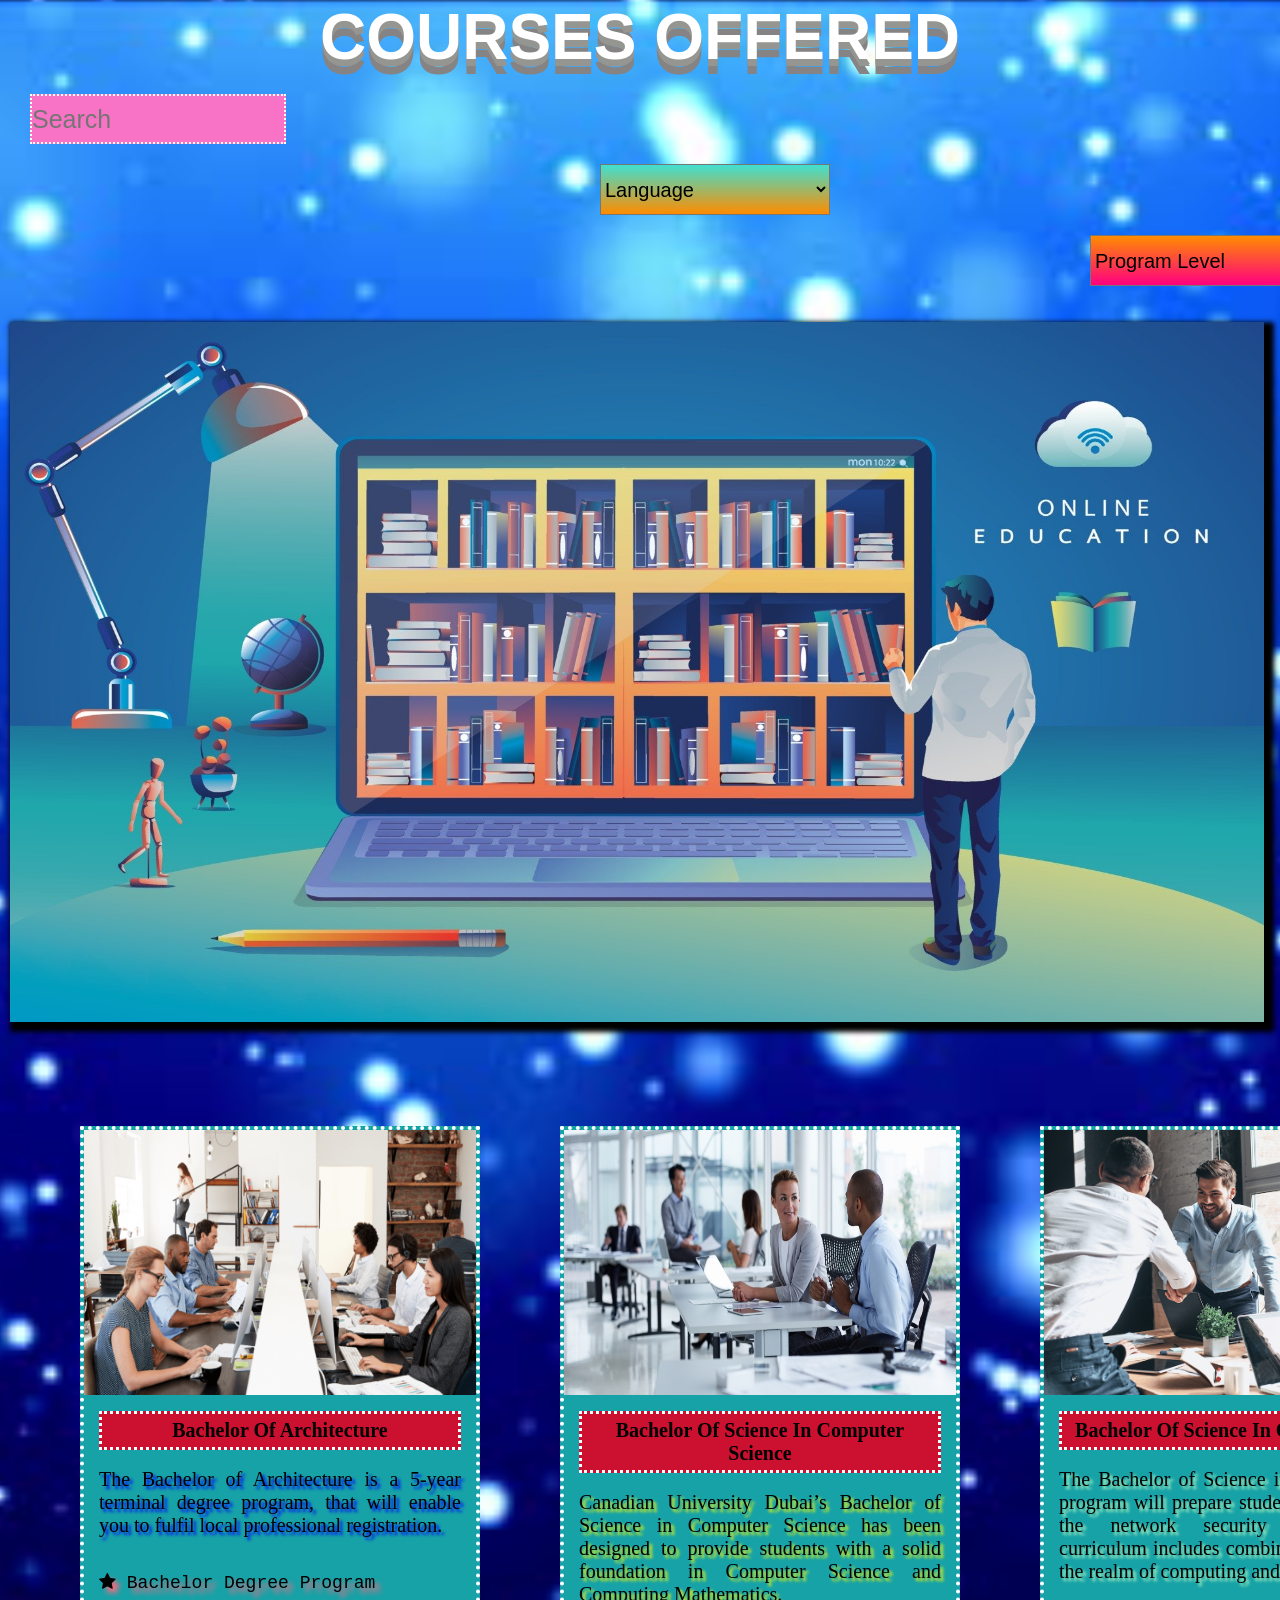
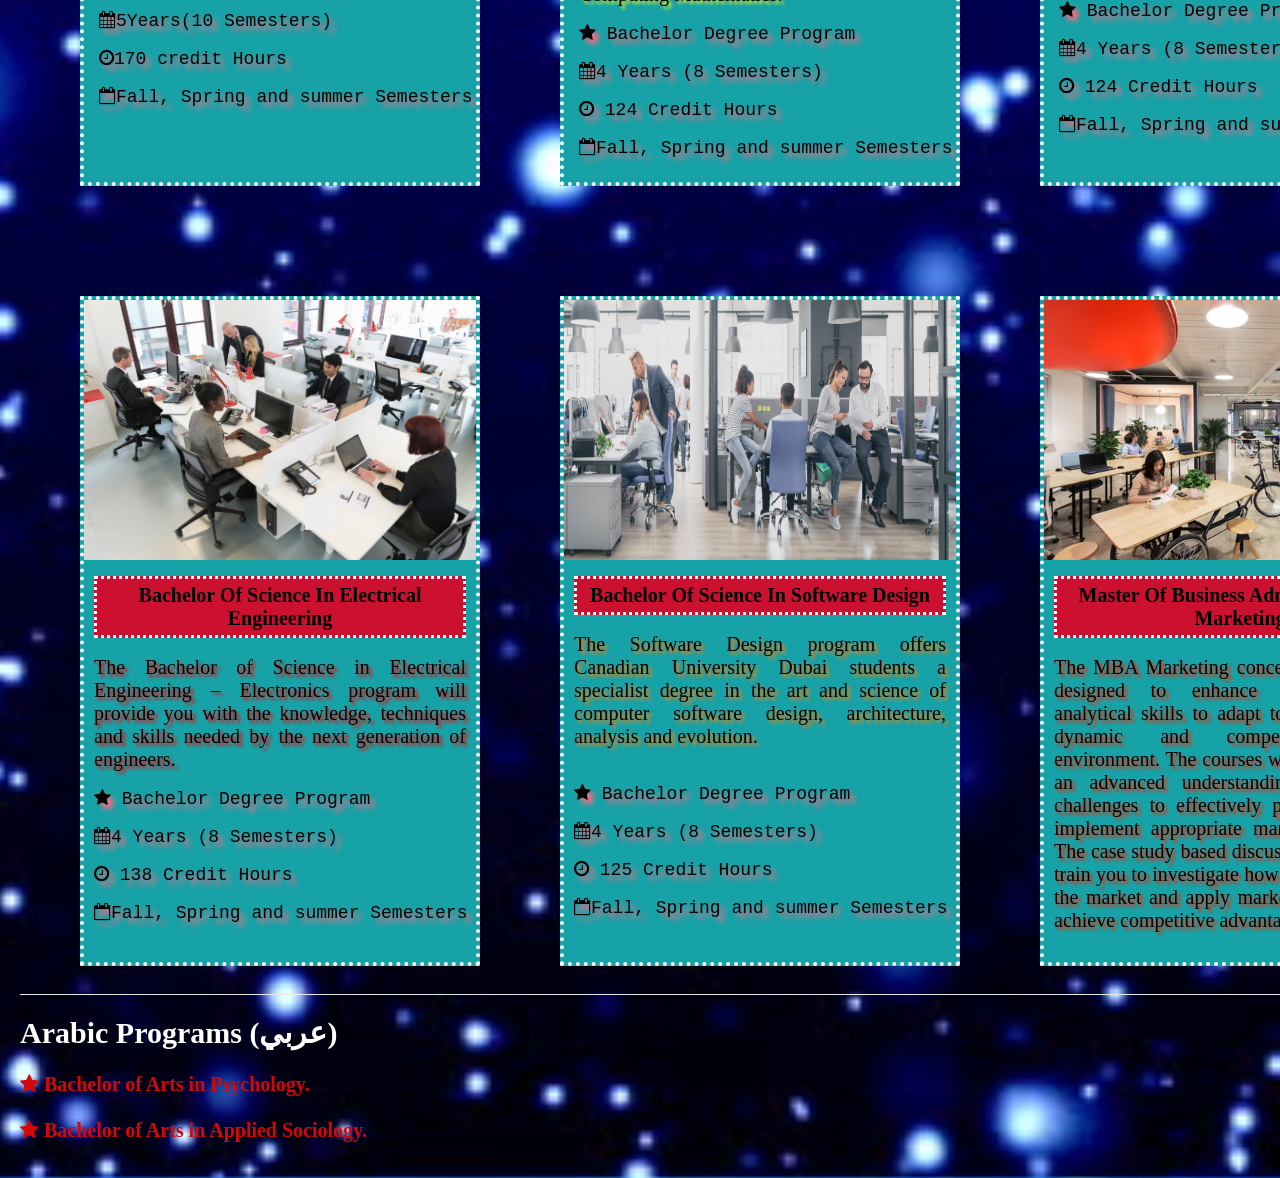
<file: all/coursesoffered.html>
<!DOCTYPE html>
<html lang="en">

<head>
    <meta charset="UTF-8">
    <meta http-equiv="X-UA-Compatible" content="IE=edge">
    <meta name="viewport" content="width=device-width, initial-scale=1.0">
    <title>Courses Offered</title>
    <link rel="icon" href="./images/mono.jpg" type=" icon">
    <link rel="stylesheet" href="https://cdnjs.cloudflare.com/ajax/libs/font-awesome/4.7.0/css/font-awesome.css">
    <style>
        * {
            padding: 0;
            margin: 0;
            box-sizing: border-box;
        }
        
        #pr {
            height: 50px;
            width: 20%;
            margin-left: 30px;
            font-size: 25px;
            margin-top: 30px;
            background-color: #f872c5;
            border: 2px solid white;
            border-style: dotted;
        }
        
        #in {
            height: 51px;
        }
        
        #l1 {
            width: 60%;
            height: 51px;
            font-size: 20px;
            background: linear-gradient(#40E0D0, #FF8C00);
        }
        
        .language {
            margin-top: 20px;
            margin-left: 600px;
            width: 30%;
        }
        
        #l {
            width: 60%;
            height: 51px;
            font-size: 20px;
            background: linear-gradient(#ff8c00, #ff0080);
        }
        
        .level {
            margin-top: 20px;
            margin-left: 1090px;
            width: 30%;
        }
        
        #Text {
            margin: 0 auto;
            font-family: Tahoma, Geneva, sans-serif;
            font-weight: bold;
            text-align: center;
        }
        
        #Text span {
            display: block;
        }
        
        #Text span:nth-child(1) {
            font-size: 4em;
            color: #ffffff;
            text-shadow: 0px 5px 0px #959691, 0px 7px 0px #959691, 0px 15px 0px #858383;
            line-height: 0.85;
        }
        
        #Text span:nth-child(2) {
            font-family: Pacifico;
            color: red;
            text-shadow: 0px 2px 0px white;
            font-size: 20px;
            margin-left: 150px;
            margin-top: -25px;
            transform: rotate(-15deg);
        }
        
        .container {
            display: inline-flex;
        }
        
        .parts {
            width: 400px;
            height: 660px;
            overflow: hidden;
            margin-bottom: 10px;
            text-align: justify;
            padding: 15px;
            margin-left: 80px;
            background-color: rgb(22, 162, 167);
            margin-top: 100px;
            border: 4px solid white;
            border-style: dotted;
        }
        
        .parts:hover {
            background: linear-gradient(#12c2e9, #c471ed, #f64f59);
            box-shadow: 8px 5px 5px 8px rgb(186, 6, 192);
        }
        
        .parts1:hover {
            background: linear-gradient(#009FFF, #ec2F4B);
            box-shadow: 8px 5px 5px 8px rgb(186, 6, 192);
        }
        
        #firstpart {
            width: 600px;
            height: 430px;
            border: 2px solid white;
            margin-bottom: 10px;
            text-align: justify;
            padding: 10px;
            background-color: white;
        }
        
        #secondpart {
            width: 600px;
            height: 430px;
            border: 2px solid white;
            margin-bottom: 10px;
            text-align: justify;
            overflow: hidden;
            padding: 10px;
            background-color: white;
        }
        
        #thirdpart {
            width: 600px;
            height: 430px;
            border: 2px solid white;
            margin-bottom: 10px;
            text-align: justify;
            overflow: hidden;
            padding: 10px;
            background-color: white;
        }
        
        .container2 {
            display: inline-flex;
        }
        
        .parts1 {
            width: 400px;
            height: 670px;
            overflow: hidden;
            margin-bottom: 10px;
            text-align: justify;
            padding: 10px;
            margin-left: 80px;
            background-color: rgb(22, 162, 167);
            margin-top: 100px;
            border: 4px solid white;
            border-style: dotted;
        }
        
        #fourthpart {
            width: 600px;
            height: 430px;
            border: 2px solid white;
            margin-bottom: 10px;
            text-align: justify;
            padding: 10px;
            background-color: white;
        }
        
        #fifthpart {
            width: 600px;
            height: 430px;
            border: 2px solid white;
            margin-bottom: 10px;
            text-align: justify;
            overflow: hidden;
            padding: 10px;
            background-color: white;
        }
        
        #sixthpart {
            width: 600px;
            height: 430px;
            border: 2px solid white;
            margin-bottom: 10px;
            text-align: justify;
            overflow: hidden;
            padding: 10px;
            background-color: white;
        }
        
        .parts1 img {
            width: 410px;
            height: 270px;
            padding: 2px;
            margin-left: -19px;
            margin-top: -18px;
        }
        
        .parts img {
            width: 410px;
            height: 270px;
            padding: 2px;
            margin-left: -19px;
            margin-top: -18px;
        }
        
        #quick {
            background-color: rgb(30, 30, 163);
            font-weight: bold;
            padding: 5px;
        }
        
        #quick a {
            color: white;
            text-decoration: none;
        }
        
        .quick:hover {
            background-color: rgb(165, 165, 243);
        }
        
        .end {
            margin-left: 20px;
            font-size: 20px;
            border-top: 1px solid rgb(231, 230, 230);
        }
    </style>
</head>

<body style="background-image:url('./images/sparkle.jpg');background-position:center;background-size:cover">
    <div id="Text">
        <span style="margin-top: 10px;">COURSES OFFERED</span>
    </div>
    <input type="text" name="pro" id="pr" placeholder="Search">
    <div class="language">
        <select name="level" id="l1">
            <option value="" disabled selected >Language </option>
            <option value="English">English</option>
            <option value="Hindi">Hindi</option>
            <option value="Arabic">Arabic</option>
            <option value="French"> French</option>
        <option value="German"> German</option>
       </select>

    </div>

    <div class="level">
        <select name="level" id="l">
            <option value="" disabled selected>Program Level</option>
            <option value="undergraduate"> Undergraduate</option>
            <option value="graduate"> Graduate</option>
            <option value="masters">Masters</option>
       </select>
    </div><br><br>
    <div class="banner">
        <img src="./images/online-education-application-learning-worldwide-on-computer-mobile-website-background-social-distance-concept-the-classroom-training-course-library-ill.jpg" width=" 98%" height="700" style="margin-left: 10px;box-shadow:5px 5px 5px 5px black">
    </div>
    <div class="container">
        <div class="parts " id="firstpart ">
            <div class="image-heading ">
                <img src="./images/a1.png" />
            </div>
            <h3 style="text-align: center; font-family:Cambria, Cochin, Georgia, Times, 'Times New Roman', serif;font-size:20px;margin-top:10px;background-color:rgb(204, 16, 47);padding:5px;border:3px solid white;border-style:dotted">Bachelor Of Architecture</h3><br>
            <!-- <pre style="font-size:20px"><span style="border:2px solid black;border-radius:5px" id="quick"><a href="#quickl">Quick Info</a></span></pre> -->


            <p style="font-size:20px;text-shadow:3px 3px 3px blue">The Bachelor of Architecture is a 5-year terminal degree program, that will enable you to fulfil local professional registration.</p>
            <br><br>
            <div class="quickl">
                <pre style="font-size:18px;text-shadow:5px 5px 5px  rgb(248, 107, 130)"><i class="fa fa-star"></i> Bachelor Degree Program </pre>
                <br> <pre style="font-size:18px;text-shadow:5px 5px 5px  rgb(248, 107, 130)"><i class="fa fa-calendar"></i>5Years(10 Semesters)</pre>
                <br><pre style="font-size:18px;text-shadow:5px 5px 5px  rgb(248, 107, 130)"><i class="fa fa-clock-o"></i>170 credit Hours</pre><br>
                <pre style="font-size:18px;text-shadow:5px 5px 5px  rgb(248, 107, 130)"><i class="fa fa-calendar-o"></i>Fall, Spring and summer Semesters</pre>
            </div>



        </div>


        <div class="parts " id="secondpart ">
            <div class="image-heading ">
                <img src="./images/a3.jpg" />
            </div>
            <h3 style="text-align: center; font-family:Cambria, Cochin, Georgia, Times, 'Times New Roman', serif;font-size:20px;margin-top:10px;background-color:rgb(204, 16, 47);padding:5px;border:3px solid white;border-style:dotted">Bachelor Of Science In Computer Science</h3><br>
            <p style="font-size:20px;text-shadow:3px 3px 3px yellow">Canadian University Dubai’s Bachelor of Science in Computer Science has been designed to provide students with a solid foundation in Computer Science and Computing Mathematics. </p>
            <br>
            <div class="quickl">
                <pre style="font-size:18px;text-shadow:5px 5px 5px  rgb(248, 107, 130)"><i class="fa fa-star"></i> Bachelor Degree Program </pre>
                <br> <pre style="font-size:18px;text-shadow:5px 5px 5px  rgb(248, 107, 130)"><i class="fa fa-calendar"></i>4 Years (8 Semesters)</pre>
                <br><pre style="font-size:18px;text-shadow:5px 5px 5px  rgb(248, 107, 130)"><i class="fa fa-clock-o"></i> 124 Credit Hours</pre><br>
                <pre style="font-size:18px;text-shadow:5px 5px 5px  rgb(248, 107, 130)"><i class="fa fa-calendar-o"></i>Fall, Spring and summer Semesters</pre>
            </div>
        </div>

        <div class="parts " id="thirdpart ">
            <div class="image-heading ">
                <img src="./images/a3.png" />
            </div>
            <h3 style="text-align: center; font-family:Cambria, Cochin, Georgia, Times, 'Times New Roman', serif;font-size:20px;margin-top:10px;background-color:rgb(204, 16, 47);padding:5px;border:3px solid white;border-style:dotted">Bachelor Of Science In Cyber Security</h3><br>
            <p style="font-size:20px;text-shadow:3px 3px 3px rgb(194, 255, 192)">The Bachelor of Science in Cyber Security program will prepare students for careers in the network security industry. The curriculum includes combined core topics in the realm of computing and cyber security.</p>
            <br>
            <div class="quickl">
                <pre style="font-size:18px;text-shadow:5px 5px 5px  rgb(248, 107, 130)"><i class="fa fa-star"></i> Bachelor Degree Program </pre>
                <br> <pre style="font-size:18px;text-shadow:5px 5px 5px  rgb(248, 107, 130)"><i class="fa fa-calendar"></i>4 Years (8 Semesters)</pre>
                <br><pre style="font-size:18px;text-shadow:5px 5px 5px  rgb(248, 107, 130)"><i class="fa fa-clock-o"></i> 124 Credit Hours</pre><br>
                <pre style="font-size:18px;text-shadow:5px 5px 5px  rgb(248, 107, 130)"><i class="fa fa-calendar-o"></i>Fall, Spring and summer Semesters</pre>
            </div>
        </div>
    </div>
    <div class="container2">
        <div class="parts1 " id="fourthpart ">
            <div class="image-heading ">
                <img src="./images/a4.jpg" />
            </div>
            <h3 style="text-align: center; font-family:Cambria, Cochin, Georgia, Times, 'Times New Roman', serif;font-size:20px;margin-top:10px;background-color:rgb(204, 16, 47);padding:5px;border:3px solid white;border-style:dotted">Bachelor Of Science In Electrical Engineering</h3><br>
            <p style="font-size:20px;text-shadow:3px 3px 3px red">The Bachelor of Science in Electrical Engineering – Electronics program will provide you with the knowledge, techniques and skills needed by the next generation of engineers.</p>
            <br>
            <div class="quickl">
                <pre style="font-size:18px;text-shadow:5px 5px 5px  rgb(248, 107, 130)"><i class="fa fa-star"></i> Bachelor Degree Program </pre>
                <br> <pre style="font-size:18px;text-shadow:5px 5px 5px  rgb(248, 107, 130)"><i class="fa fa-calendar"></i>4 Years (8 Semesters)</pre>
                <br><pre style="font-size:18px;text-shadow:5px 5px 5px  rgb(248, 107, 130)"><i class="fa fa-clock-o"></i> 138 Credit Hours</pre><br>
                <pre style="font-size:18px;text-shadow:5px 5px 5px  rgb(248, 107, 130)"><i class="fa fa-calendar-o"></i>Fall, Spring and summer Semesters</pre>
            </div>

        </div>

        <div class="parts1 " id="fifthpart ">
            <div class="image-heading ">
                <img src="./images/a5.jpeg" />
            </div>
            <h3 style="text-align: center; font-family:Cambria, Cochin, Georgia, Times, 'Times New Roman', serif;font-size:20px;margin-top:10px;background-color:rgb(204, 16, 47);padding:5px;border:3px solid white;border-style:dotted">Bachelor Of Science In Software Design</h3><br>
            <p style="font-size:20px;text-shadow:3px 3px 3px rgb(255, 123, 0)">The Software Design program offers Canadian University Dubai students a specialist degree in the art and science of computer software design, architecture, analysis and evolution.</p>
            <br><br>
            <div class="quickl">
                <pre style="font-size:18px;text-shadow:5px 5px 5px  rgb(248, 107, 130)"><i class="fa fa-star"></i> Bachelor Degree Program </pre>
                <br> <pre style="font-size:18px;text-shadow:5px 5px 5px  rgb(248, 107, 130)"><i class="fa fa-calendar"></i>4 Years (8 Semesters)</pre>
                <br><pre style="font-size:18px;text-shadow:5px 5px 5px  rgb(248, 107, 130)"><i class="fa fa-clock-o"></i> 125 Credit Hours</pre><br>
                <pre style="font-size:18px;text-shadow:5px 5px 5px  rgb(248, 107, 130)"><i class="fa fa-calendar-o"></i>Fall, Spring and summer Semesters</pre>
            </div>

        </div>

        <div class="parts1 " id="sixthpart ">
            <div class="image-heading ">
                <img src="./images/7.jpg" />
            </div>
            <h3 style="text-align: center; font-family:Cambria, Cochin, Georgia, Times, 'Times New Roman', serif;font-size:20px;margin-top:10px;background-color:rgb(204, 16, 47);padding:5px;border:3px solid white;border-style:dotted">Master Of Business Administration in Marketing</h3><br>
            <p style="font-size:20px;text-shadow:3px 3px 3px rgb(255, 38, 0)">The MBA Marketing concentration has been designed to enhance your marketing analytical skills to adapt to the increasingly dynamic and competitive business environment. The courses will equip you with an advanced understanding of marketing
                challenges to effectively plan, develop and implement appropriate marketing strategies. The case study based discussions in class will train you to investigate how companies access the market and apply marketing processes to achieve competitive
                advantage.
            </p>
            <br><br>
            <div class="quickl">
                <pre style="font-size:18px;text-shadow:5px 5px 5px  rgb(248, 107, 130)"><i class="fa fa-star"></i> Bachelor Degree Program </pre>
                <br> <pre style="font-size:18px;text-shadow:5px 5px 5px  rgb(248, 107, 130)"><i class="fa fa-calendar"></i>4 Years (8 Semesters)</pre>
                <br><pre style="font-size:18px;text-shadow:5px 5px 5px  rgb(248, 107, 130)"><i class="fa fa-clock-o"></i> 125 Credit Hours</pre><br>
                <pre style="font-size:18px;text-shadow:5px 5px 5px  rgb(248, 107, 130)"><i class="fa fa-calendar-o"></i>Fall, Spring and summer Semesters</pre>
            </div>

        </div>


    </div>
    <br><br>
    <div class="end">
        <h2 style="color:white;font-family:cursive;margin-top:20px"><b>Arabic Programs (عربي)</b></h2><br>
        <p style="color:rgb(212, 8, 8);font-family:cursive"><i class="fa fa-star"></i><b> Bachelor of Arts in Psychology.</b> <br><br><i class="fa fa-star"></i> <b>Bachelor of Arts in Applied Sociology.</b></p>

    </div>
    <br><br>



</body>

</html>
</file>
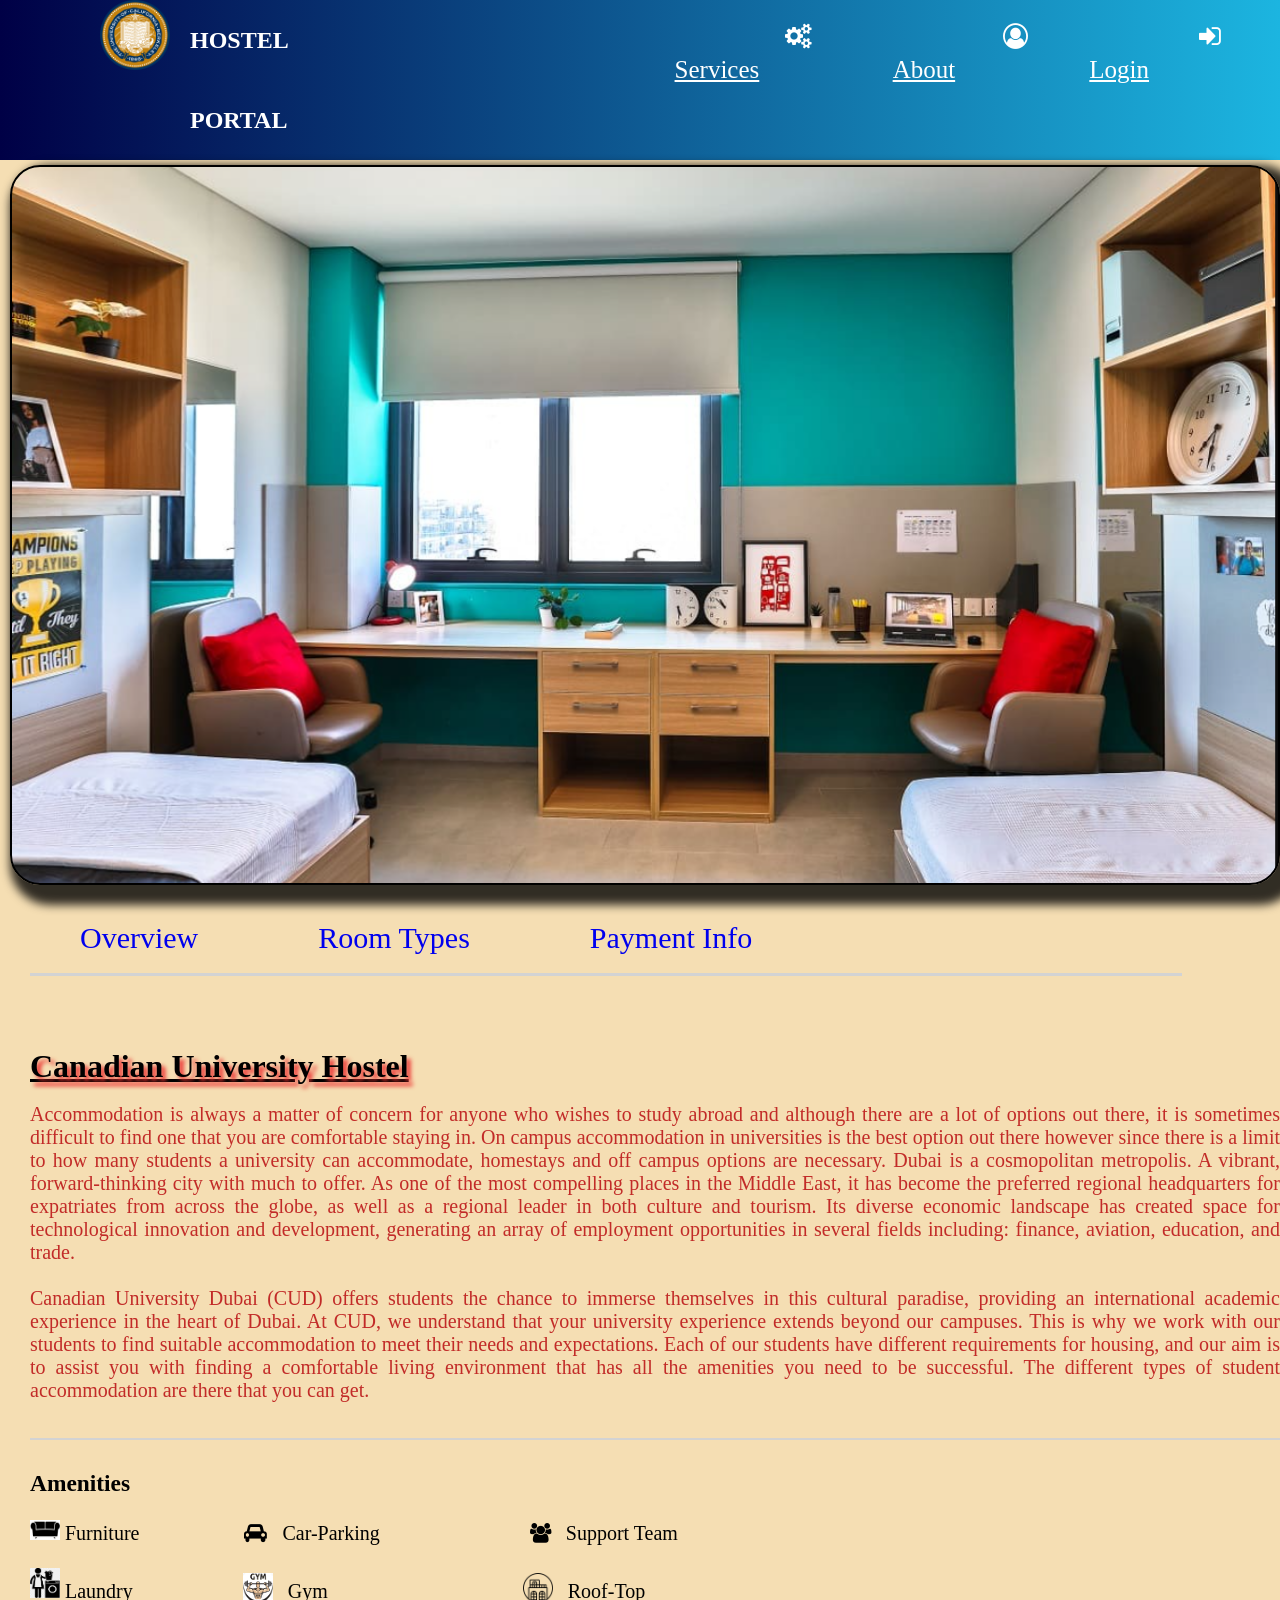
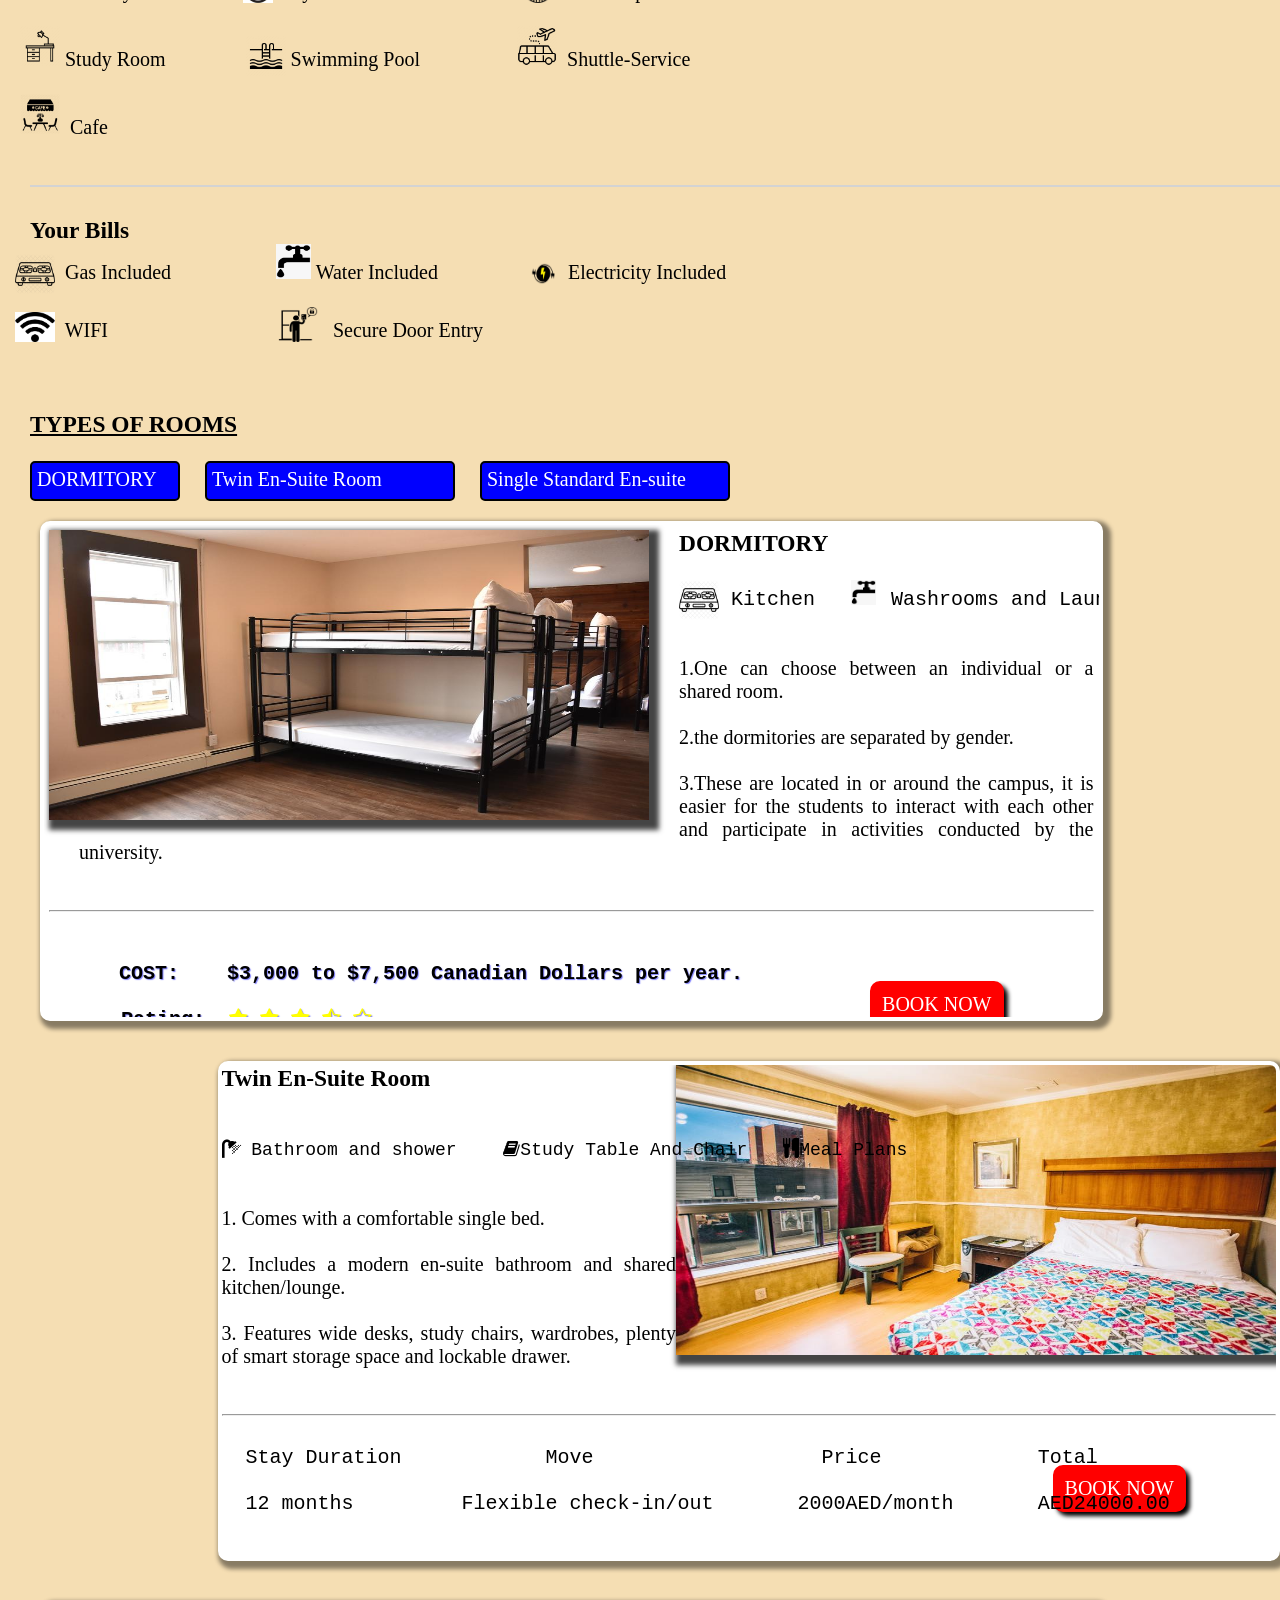
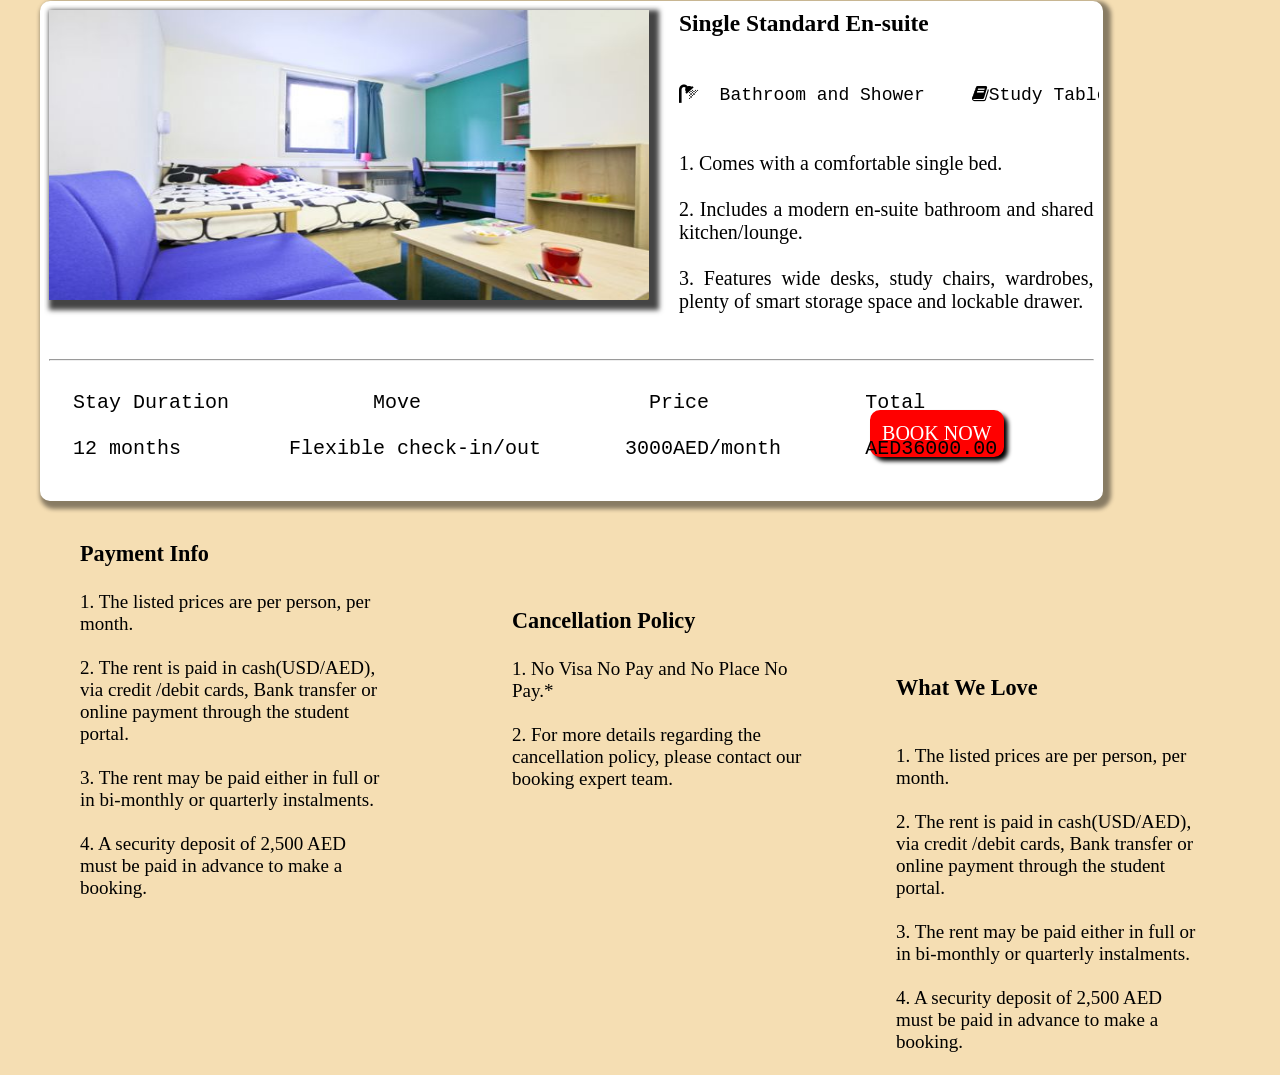
<file: all/hostel.html>
<!DOCTYPE html>
<html lang="en">

<head>
    <meta charset="UTF-8">
    <meta http-equiv="X-UA-Compatible" content="IE=edge">
    <meta name="viewport" content="width=device-width, initial-scale=1.0">

    <title>HOSTEL PAGE</title>
    <link rel="icon" href="./images/mono.jpg" type=" icon">
    <link rel="stylesheet" href="https://cdnjs.cloudflare.com/ajax/libs/font-awesome/4.7.0/css/font-awesome.css">

    <style>
        * {
            padding: 0;
            margin: 0;
            box-sizing: border-box;
        }
        
        body {
            background-color: wheat;
        }
        
        header {
            background-color: rgb(49, 49, 187);
            color: white;
            line-height: 80px;
            display: flex;
            background: linear-gradient(to right, #000046, #1CB5E0);
        }
        
        header img {
            margin-right: 20px;
        }
        
        .hed ul {
            display: inline-flex;
            list-style: none;
            line-height: 30px;
            margin-left: 300px;
        }
        
        .hed ul li a {
            color: white;
            padding: 10px;
            font-size: 25px;
            margin-left: 100px;
        }
        
        .banner {
            background-image: url("./images/ss1.PNG");
            background-position: center;
            background-size: cover;
            background-repeat: no-repeat;
            height: 80vh;
            margin-top: 5px;
            border-radius: 30px;
            border: 2px solid black;
            margin-left: 10px;
            box-shadow: 10px 10px 10px 10px rgba(0, 0, 0, 0.801);
        }
        
        .h ul {
            display: inline-flex;
            list-style: none;
            border-bottom: 3px solid lightgrey;
            width: 90%;
            margin-left: 30px;
        }
        
        .h ul li {
            font-size: 30px;
            color: white;
            padding: 20px;
            line-height: 30px;
            margin-left: 30px;
        }
        
        .h ul li:hover {
            background-color: goldenrod;
        }
        
        .cards1 {
            width: 85%;
            height: 500px;
            overflow: hidden;
            border: 4px solid white;
            margin-bottom: 40px;
            text-align: justify;
            padding: 5px;
            margin-left: 10px;
            border-radius: 10px;
            background-color: white;
            box-shadow: 4px 4px 4px 4px rgba(0, 0, 0, 0.445);
        }
        
        .cards1:hover {
            box-shadow: 10px 10px 10px 10px rgb(240, 77, 104);
        }
        
        .cards1>p {
            margin-left: 30px;
        }
        
        .cards>h3 {
            color: white;
        }
        
        .cards2 {
            width: 85%;
            height: 500px;
            overflow: hidden;
            border: 4px solid white;
            margin-bottom: 40px;
            text-align: justify;
            border-radius: 10px;
            background-color: white;
            float: right;
            box-shadow: 4px 4px 4px 4px rgba(0, 0, 0, 0.445);
        }
        
        .cards2:hover {
            box-shadow: 10px 10px 10px 10px rgb(240, 77, 104);
        }
        
        .cards3 {
            width: 85%;
            height: 500px;
            overflow: hidden;
            border: 4px solid white;
            margin-bottom: 40px;
            text-align: justify;
            padding: 5px;
            margin-left: 10px;
            border-radius: 10px;
            background-color: white;
            margin-top: 40px;
            box-shadow: 4px 4px 4px 4px rgba(0, 0, 0, 0.445);
        }
        
        .cards3:hover {
            box-shadow: 10px 10px 10px 10px rgb(240, 77, 104);
        }
        
        .amenity {
            margin-left: 30px;
            font-size: 20px;
            border-top: 2px solid lightgrey;
        }
        
        .bills {
            font-size: 20px;
            border-top: 2px solid lightgrey;
        }
        
        #pic1 {
            float: left;
            margin-right: 30px;
            box-shadow: 5px 5px 5px 5px rgba(0, 0, 0, 0.733);
        }
        
        #pic2 {
            float: right;
            box-shadow: 5px 5px 5px 5px rgba(0, 0, 0, 0.733);
        }
        
        #button {
            font-size: 20px;
            float: right;
            padding: 10px;
            margin-top: -60px;
            margin-right: 90px;
            background-color: red;
            border-radius: 10px;
            box-shadow: 3px 3px 3px red;
            font-family: Cambria, Cochin, Georgia, Times, 'Times New Roman', serif;
        }
        
        #button:hover {
            background: linear-gradient(to left, #1E9600, #FFF200, #eb3030, white);
            transition: 3s;
        }
        
        .pay {
            width: 300px;
            height: 400px;
            margin-left: 80px;
            font-size: 19px;
            font-family: Cambria, Cochin, Georgia, Times, 'Times New Roman', serif;
        }
        
        .cancel {
            width: 300px;
            height: 400px;
            font-size: 19px;
            font-family: Cambria, Cochin, Georgia, Times, 'Times New Roman', serif;
            margin-left: 40%;
            margin-top: -26%;
        }
        
        .love {
            width: 300px;
            height: 400px;
            font-size: 19px;
            font-family: Cambria, Cochin, Georgia, Times, 'Times New Roman', serif;
            margin-left: 70%;
            margin-top: -26%;
        }
        
        .c1 {
            width: 150px;
            height: 40px;
            border: 2px solid black;
            display: inline-flex;
            margin-right: 20px;
            padding: 5px;
            background-color: blue;
            transition: 0.7s;
            margin-bottom: 20px;
            border-radius: 5px;
            font-family: Cambria, Cochin, Georgia, Times, 'Times New Roman', serif;
        }
        
        .c1 a {
            color: white;
            text-decoration: none;
        }
        
        .c1:hover {
            background-color: rgb(113, 209, 241);
        }
        
        .c2 {
            width: 250px;
            height: 40px;
            border: 2px solid black;
            display: inline-flex;
            margin-right: 20px;
            padding: 5px;
            background-color: blue;
            transition: 0.7s;
            margin-bottom: 20px;
            border-radius: 5px;
            font-family: Cambria, Cochin, Georgia, Times, 'Times New Roman', serif;
            text-decoration: none;
        }
        
        .c2 a {
            color: white;
            text-decoration: none;
        }
        
        .c2:hover {
            background-color: rgb(113, 209, 241);
        }
        
        .c3 {
            width: 250px;
            height: 40px;
            border: 2px solid black;
            display: inline-flex;
            padding: 5px;
            background-color: blue;
            transition: 0.7s;
            margin-bottom: 20px;
            border-radius: 5px;
        }
        
        .c3 a {
            color: white;
            text-decoration: none;
        }
        
        .c3:hover {
            background-color: rgb(113, 209, 241);
        }
    </style>

</head>

<body>
    <div class="container">
        <header>
            <img src="./images/ssof logo.png" width="70" height="70" style="margin-left:100px">
            <h2>HOSTEL PORTAL</h2>
            <div class="hed">
                <ul>
                    <li><a href="#"><i class="fa fa-cogs" style="margin-right: 15px;" ></i>Services</a></li>
                    <li><a href="#"><i class="fa fa-user-circle-o" style="margin-right: 15px;" ></i>About</a></li>
                    <li><a href="./hostellogin.html" target="_blank"><i class="fa fa-sign-in" style="margin-right: 15px;"></i>Login</a></li>
                </ul>
            </div>

        </header>
        <main>

            <!-- <a href="./hostellogin.html">HOSTEL LOGIN</a> -->
        </main>
        <div class="banner" id="id1">

        </div><br>
        <div class="h">
            <ul>
                <li><a href="#" style="margin-right: 50px;text-decoration:none"> Overview</a></li>
                <li><a href="#room" style="margin-right: 50px;text-decoration:none">Room Types</a></li>
                <li><a href="#p" style="margin-right: 50px;text-decoration:none">Payment Info</a></li>


            </ul>
        </div>

        <br><br><br><br>
        <h1 style="margin-left: 30px;text-shadow:4px 4px 4px #eb3030"><u>Canadian University Hostel</u></h1><br>
        <p style="text-align: justify;font-size:20px;margin-left: 30px;color:#be1e1eee; ">Accommodation is always a matter of concern for anyone who wishes to study abroad and although there are a lot of options out there, it is sometimes difficult to find one that you are comfortable staying in. On campus accommodation in universities
            is the best option out there however since there is a limit to how many students a university can accommodate, homestays and off campus options are necessary. Dubai is a cosmopolitan metropolis. A vibrant, forward-thinking city with much to
            offer. As one of the most compelling places in the Middle East, it has become the preferred regional headquarters for expatriates from across the globe, as well as a regional leader in both culture and tourism. Its diverse economic landscape
            has created space for technological innovation and development, generating an array of employment opportunities in several fields including: finance, aviation, education, and trade. <br><br> Canadian University Dubai (CUD) offers students
            the chance to immerse themselves in this cultural paradise, providing an international academic experience in the heart of Dubai. At CUD, we understand that your university experience extends beyond our campuses. This is why we work with our
            students to find suitable accommodation to meet their needs and expectations. Each of our students have different requirements for housing, and our aim is to assist you with finding a comfortable living environment that has all the amenities
            you need to be successful. The different types of student accommodation are there that you can get.</p><br><br>



        <div class="amenity ">
            <h3 style="margin-top:30px;">Amenities</h3><br>
            <p><img src="./images/black-sofa-icon-isolated-on-260nw-1453502171.jpg " height="20 " width="30 "> Furniture <span style="padding:100px "> <i class="fa fa-car " style="margin-right: 15px; "></i>Car-Parking</span><span style="padding:50px
            "><i class="fa fa-users " style="margin-right: 15px; "></i>Support Team</span><br><br>
                <img src="./images/laundry.jpg " width="30 " height="30 "> Laundry
                <span style="padding:105px "><img src="./images/19263737-gym-icon-bodybuilder.jpg " width="30 " height="30 " style="margin-right: 10px;margin-bottom:-5px "> Gym</span><span style="padding:90px "><img src="./images/1210199.png
            " width="30 " height="30 " style="margin-right: 10px;margin-bottom:-5px "> Roof-Top</span><br><br>
                <img src="./images/3050196.png " height="40 " width="40 " style="margin-left:-10px "> Study Room
                <span style="padding:75px "><img src="./images/swimming.png " height="40 " width="40 " style="margin-bottom: -10px; "> Swimming Pool</span><span style="padding:42px "><img src="./images/shuttle.png " height="40 " width="40 " style="margin-left:
            -20px;margin-right:5px "> Shuttle-Service</span><br><br>
                <img src="./images/cafe.png " height="40 " width="40 " style="margin-left: -10px; margin-right:5px "> Cafe</p>
            <br><br>

            <div class="bills">
                <h3 style="margin-top:30px;">Your Bills</h3>
                <p><img src="./images/gas-stove-3242409-2716033.png " height="40 " width="40 " style="margin-bottom: -15px;margin-right:5px;margin-left:-15px"> Gas Included <span style="padding:100px "> <img src="./images/2-22573_tap-png-tap-water-icon-free-transparent-png.png" width="35" height="35">  Water Included</span>
                    <img src="./images/electricity-4507838_1280.png" width="30 " height="30 " style="margin-right:10px;margin-bottom:-9px;margin-left:-15px">Electricity Included<span style="padding:105px "><br><br><img src="./images/wifi.jpg" width="40 " height="30 " style="margin-right: 5px;margin-bottom:-5px;margin-left:-15px "> WIFI</span>
                    <span style="padding:90px "><img src="./images/secure.png" width="40 " height="35 " style="margin-right: 10px;margin-bottom:-5px;margin-left:-30px "> Secure Door Entry</span><br><br>
                </p>
            </div>
            <br><br>


            <h3><u> TYPES OF ROOMS </u></h3><br>
            <div class="c1" id=room>
                <a href="#dorm"> DORMITORY</a>
            </div>
            <div class="c2">
                <a href="#twin"> Twin En-Suite Room</a>
            </div>
            <div class="c3">
                <a href="#single"> Single Standard En-suite</a>
            </div>

            <div class="cards1 ">
                <img src="./images/dorm.jpg" width="600" height="290" id="pic1" />
                <!-- <p>One of the or the most affordable option for students in Canada is dormitories. Almost all the universities in Canada have dormitories in or around the campus and since these dormitories usually come with all the facilities</p> -->
                <h3 id="dorm">DORMITORY </h3><br>
                <pre><img src="./images/gas-stove-3242409-2716033.png " height="40 " width="40 " style="margin-bottom: -15px;"/> Kitchen   <img src="./images/2-22573_tap-png-tap-water-icon-free-transparent-png.png" width="25" height="25" style="margin-right:15px">Washrooms and Laundry  <img src="./images/meal.jpg" height="40 " width="40 " style="margin-bottom: -15px;margin-right:5px"/>Meal Plans   </pre>
                <br><br>
                <p>1.One can choose between an individual or a shared room.<br>
                    <br> 2.the dormitories are separated by gender.<br><br> 3.These are located in or around the campus, it is easier for the students to interact with each other and participate in activities conducted by the university.
                </p>
                <br><br>
                <hr style="margin-bottom: 2px;">
                <pre style="margin-top:50px;margin-left:70px;text-shadow:1px 1px 1px rgb(126, 126, 252)"><b>COST:    $3,000 to $7,500 Canadian Dollars per year.</b></pre><br>
                <pre style="margin-left:60px;text-shadow:1px 1px 1px rgb(126, 126, 247)"><b> Rating:  <i class="fa fa-star" style="color:yellow"></i> <i class="fa fa-star" style="color:yellow"></i> <i class="fa fa-star" style="color:yellow"></i> <i class="fa fa-star-half-o" style="color:yellow"></i> <i class="fa fa-star-o" style="color:yellow"></i></b></pre>
                <a href=""><span style="border:2px solid red;background-color:red;text-decoration:none;color:white;box-shadow:4px 4px 4px black;float:right;margin-right:90px;margin-top:-50px;padding:10px;border-radius:10px;" id="button" >BOOK NOW</span></a>

            </div>

            <div class="cards2 ">
                <img src="./images/besthost.jpg" width="600" height="290" id="pic2" />
                <h3 id="twin">Twin En-Suite Room</h3><br><br>
                <pre><i class="fa fa-shower" style="font-size: 18px;"></i><span style="font-size:18px"> Bathroom and shower </span>   <i class="fa fa-book" style="font-size: 18px;"></i><span style="font-size:18px">Study Table And Chair</span>   <i class="fa fa-cutlery"></i><span style="font-size:18px">Meal Plans</span>   </pre>
                <br><br>
                <p>1. Comes with a comfortable single bed. <br><br>2. Includes a modern en-suite bathroom and shared kitchen/lounge. <br><br>3. Features wide desks, study chairs, wardrobes, plenty of smart storage space and lockable drawer.</p>
                <br><br>
                <hr style="margin-bottom: 2px;margin-bottom:30px">
                <span style="font-size:20px;">
                    <pre>  Stay Duration            Move                   Price             Total</pre>
                <br>
                <pre >  12 months         Flexible check-in/out       2000AED/month       AED24000.00</pre>

                </span>
                <a href=""><span style="border:2px solid red;background-color:red;text-decoration:none;color:white;box-shadow:4px 4px 4px black;float:right;margin-right:90px;margin-top:-50px;padding:10px;border-radius:10px;"id="button">BOOK NOW</span></a>

            </div>
            <div class="cards3">
                <img src="./images/Opal_1_Dundee_Student_Accommodation_Deluxe_Room.jpg" width="600" height="290" id="pic1" id="pic3" />
                <h3 id="single">Single Standard En-suite</h3> <br> <br>
                <pre><i class="fa fa-shower" style="font-size: 18px;"></i><span style="font-size:18px">  Bathroom and Shower </span>   <i class="fa fa-book" style="font-size: 18px;"></i><span style="font-size:18px">Study Table And Chair</span>   <i class="fa fa-wifi"></i><span style="font-size:18px"> Wi-fi</span>   </pre>
                <br><br>
                <p>1. Comes with a comfortable single bed. <br><br>2. Includes a modern en-suite bathroom and shared kitchen/lounge. <br><br>3. Features wide desks, study chairs, wardrobes, plenty of smart storage space and lockable drawer.</p>
                <br><br>
                <hr style="margin-bottom: 2px;margin-bottom:30px">
                <span style="font-size:20px;">
                    <pre>  Stay Duration            Move                   Price             Total</pre>
                <br>
                <pre >  12 months         Flexible check-in/out       3000AED/month       AED36000.00</pre>

                </span>
                <a href=""><span style="border:2px solid red;background-color:red;text-decoration:none;color:white;float:right;margin-right:90px;margin-top:-50px;padding:10px;border-radius:10px;box-shadow:4px 4px 4px black" id="button">BOOK NOW</span></a>


            </div>


        </div>
        <div class="pay" id="p">
            <h3 style="margin-bottom:-20px">Payment Info</h3><br><br>
            <p>1. The listed prices are per person, per month. <br><br> 2. The rent is paid in cash(USD/AED), via credit /debit cards, Bank transfer or online payment through the student portal. <br><br> 3. The rent may be paid either in full or in bi-monthly
                or quarterly instalments. <br><br> 4. A security deposit of 2,500 AED must be paid in advance to make a booking. <br><br></p>
        </div>

        <div class="cancel">
            <h3 style="margin-bottom:-20px">Cancellation Policy</h3><br><br>
            <p> 1. No Visa No Pay and No Place No Pay.* <br><br> 2. For more details regarding the cancellation policy, please contact our booking expert team. <br><br></p>
        </div>

        <div class="love">
            <h3>What We Love</h3><br><br>
            <p>1. The listed prices are per person, per month. <br><br> 2. The rent is paid in cash(USD/AED), via credit /debit cards, Bank transfer or online payment through the student portal. <br><br> 3. The rent may be paid either in full or in bi-monthly
                or quarterly instalments. <br><br> 4. A security deposit of 2,500 AED must be paid in advance to make a booking. <br><br></p>
        </div>
    </div>
</body>

</html>
</file>
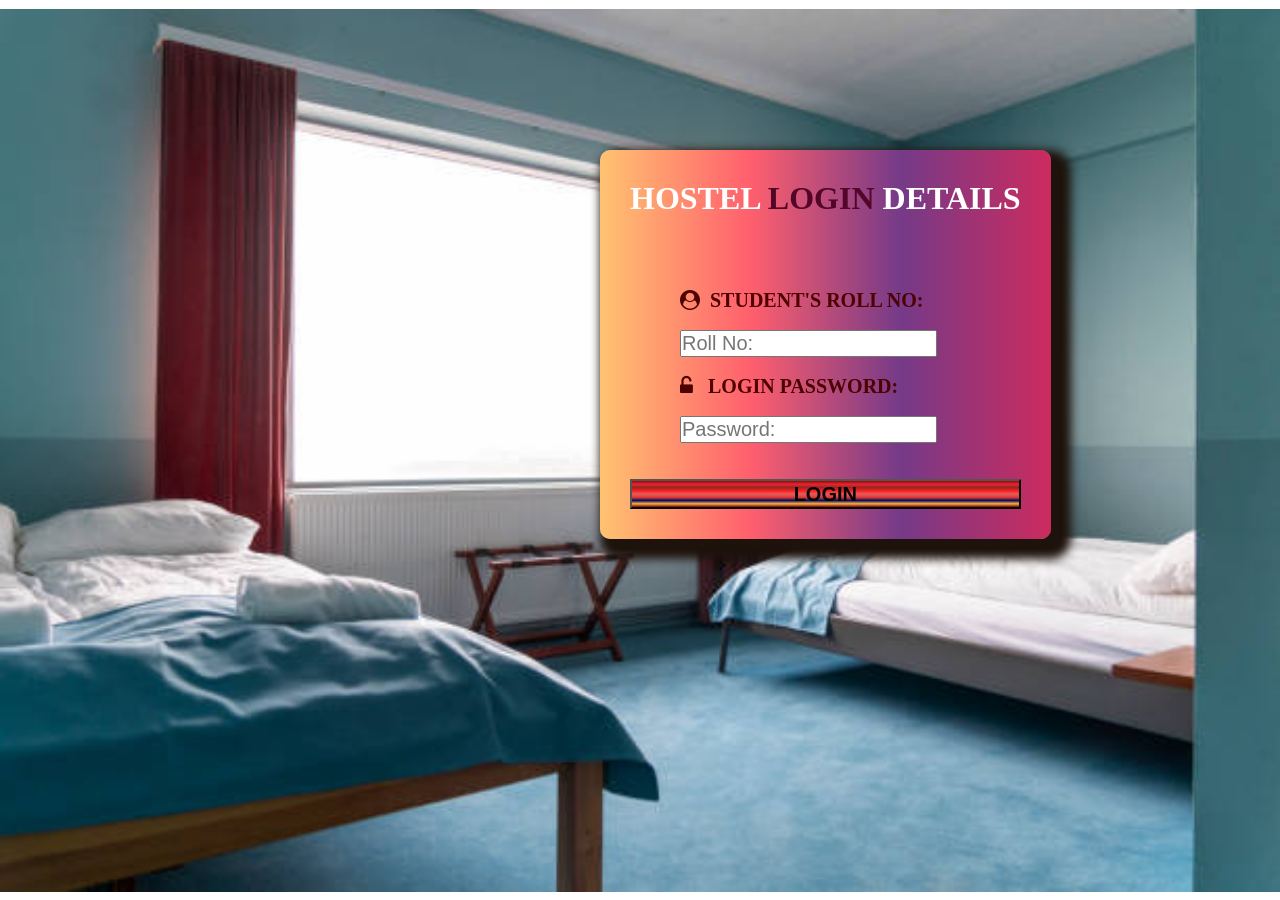
<file: all/hostellogin.html>
<!DOCTYPE html>
<html lang="en">

<head>
    <meta charset="UTF-8">
    <meta http-equiv="X-UA-Compatible" content="IE=edge">
    <meta name="viewport" content="width=device-width, initial-scale=1.0">
    <title>Hostel login</title>
    <link rel="icon" href="./images/mono.jpg" type=" icon">
    <link rel="stylesheet" href="https://cdnjs.cloudflare.com/ajax/libs/font-awesome/4.7.0/css/font-awesome.css">
    <style>
        * {
            padding: 0;
            margin: 0;
            box-sizing: border-box;
        }
        
        body {
            background-image: url('./images/h2.jpg');
            background-position: center;
            background-size: 100%;
            height: 100vh;
            background-repeat: no-repeat;
        }
        
        .container {
            justify-content: center;
            align-items: center;
            margin-left: 600px;
            /*border: 10px solid black;*/
            display: inline-block;
            padding: 30px;
            margin-top: 150px;
            background: linear-gradient(to left, #cc2b5e, #753a88, #FF5F6D, #FFC371);
            box-shadow: 10px 10px 10px 10px #1e130c;
            border-radius: 10px;
        }
        
        .login {
            width: 100%;
            background-color: red;
            height: 30px;
            background: linear-gradient( #8E0E00, #ED213A, #93291E, #fd1d1d, #e35d5b, #e53935, #061161, #fcb045, #780206);
            font-weight: bolder;
        }
    </style>
</head>


<body>
    <div class="container">
        <h1 style="color: white ; text-shadow:4px "> HOSTEL <span style="color:#520629">LOGIN</span> DETAILS </h1><br><br>

        <br><br><strong><span style="color:rgb(77, 1, 1);font-size:20px;margin-left:50px"><i class="fa fa-user-circle" style="margin-right: 10px"></i>STUDENT'S ROLL NO: </span></strong><br><br> <input type="text" name="username" id="u" placeholder="Roll No:"
            autocomplete="off" style="margin-left:50px;font-size: 20px;"><br><br>
        <strong><span style="color:rgb(77, 1, 1);font-size:20px;margin-left:50px"><i class="fa fa-unlock-alt" style="margin-right: 10px"></i> LOGIN PASSWORD:</span></strong><br><br> <input type="password" name="password" id="p" placeholder="Password:"
            style="font-size: 20px;margin-left:50px"></span>

        <br><br><br> <input type="submit" value="LOGIN" class="login" style="color: black;font-size:20px;" onclick="validate();">

    </div>
</body>
<script>
    function  validate()  {            
        var  username  =  document.getElementById("u").value;            
        var  password  =  document.getElementById("p").value;            
        if  (username  ==  null  ||  username  ==  "")  {                
            alert("Please enter the username and password");                
            return  false;            
        }            

                 
        if  (password  ==  null  ||  password  ==  "")  {                
            alert("Please enter the password.");                
            return  false;            
        }            
        alert('Login successful');                    
    }
</script>


</html>
</file>
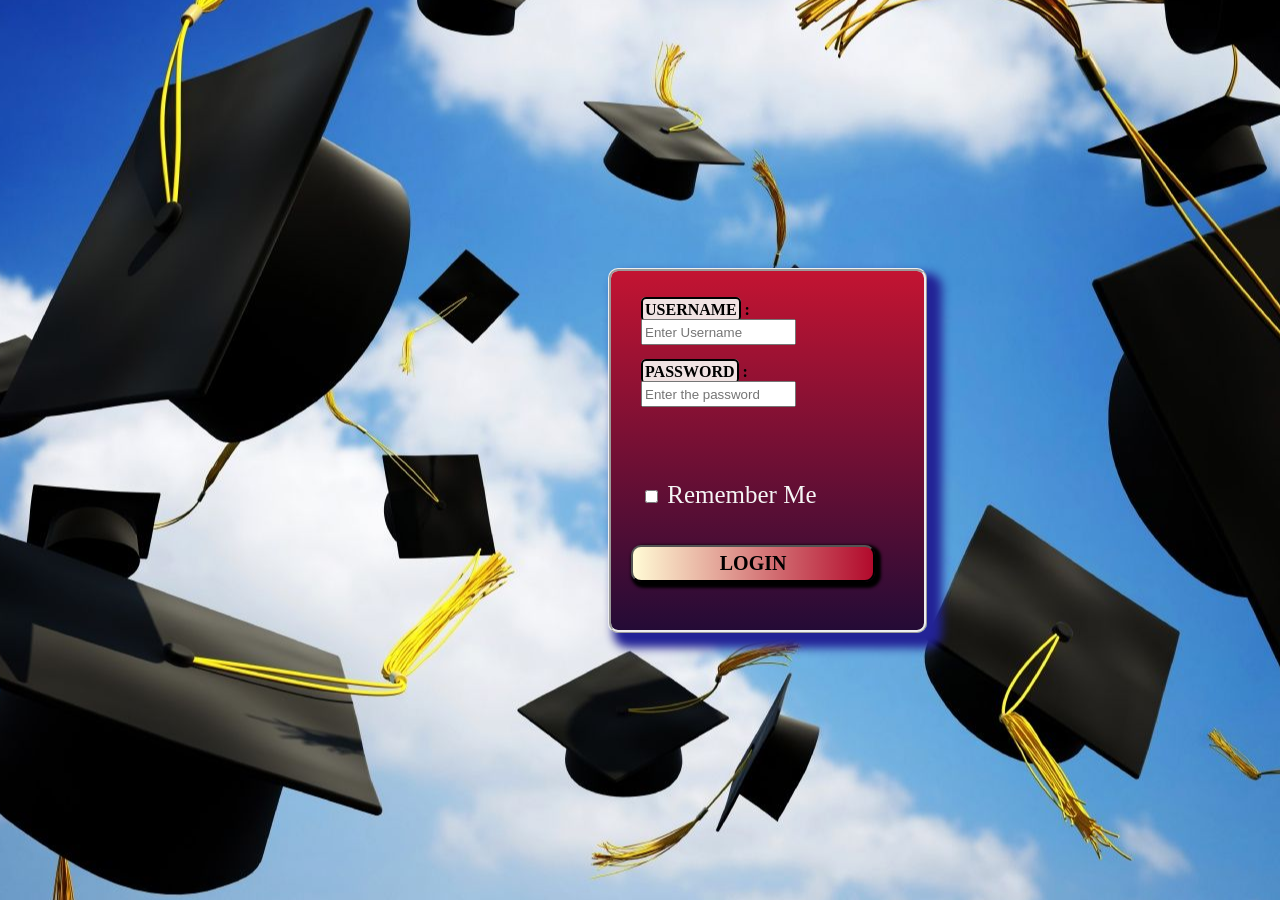
<file: all/login.html>
<!DOCTYPE html>
<html lang="en">

<head>
    <meta charset="UTF-8">
    <meta http-equiv="X-UA-Compatible" content="IE=edge">
    <meta name="viewport" content="width=device-width, initial-scale=1.0">

    <title>LOGIN PAGE</title>
    <link rel="icon" href="./images/mono.jpg" type=" icon">
    <style>
        body {
            background-position: center;
            background-repeat: no-repeat;
            background-image: url('./images/univerlogin.jpg');
        }
        
        .login {
            margin: 200px;
            margin-left: 600px;
            margin-top: 260px;
            border-radius: 10px;
            border-style: ridge;
            display: inline-block;
            background: linear-gradient(#c31432, #240b36);
            width: 20%;
            height: 10%;
            padding: 30px;
            box-shadow: 10px 10px 10px 5px rgb(35, 35, 150);
        }
        
        .loginbtn {
            margin-left: 90px;
        }
        
        #log {
            padding: 5px;
            font-size: 20px;
            background-color: rgba(79, 79, 231, 0.616);
            border-radius: 10px;
            width: 150%;
            margin-left: -100px;
            background: linear-gradient(to right, #fffbd5, #b20a2c);
            color: black;
            font-weight: bold;
            font-family: Cambria, Cochin, Georgia, Times, 'Times New Roman', serif;
            box-shadow: 3px 3px 3px 3px black;
        }
        
        #u {
            height: 20px;
            width: 58%;
        }
        
        #p {
            height: 20px;
            width: 58%;
        }
    </style>
</head>

<body>
    <div class="login">
        <label for="usern"><b><span style="border:2px solid black;padding:2px;background-color:rgb(241, 227, 227);color:black ;border-radius:5px ">USERNAME</span>  : </b></label>
        <input type="text" placeholder="Enter Username" name="username" id="u" required>

        <br>
        <br>
        <label for="pass"><b><span style="border:2px solid black;padding:2px ;background-color:rgb(241, 227, 227) ;color:black;border-radius:5px ">PASSWORD</span> : </b></label>
        <input type="password" placeholder="Enter the password" name="password" id="p" required>
        <br><br>
        <div class="remember">
            <span style="margin-left:120px;font-size:25px;color:whitesmoke;font-family:cursive">
           
           <br><br>
            <input type="checkbox"name="remember" id="rem"> Remember Me</span>
            </button>
            </label>
        </div>
        <br><br>
        <div class="loginbtn">

            <input type="submit" value="LOGIN" id="log" onclick="validate();">



        </div>

        <br>

    </div>
</body>
<script>
    function  validate()  {            
        var  username  =  document.getElementById("u").value;            
        var  password  =  document.getElementById("p").value;            
        if  (username  ==  null  ||  username  ==  "")  {                
            alert("Please enter the username.");                
            return  false;            
        }            
        if  (password  ==  null  ||  password  ==  "")  {                
            alert("Please enter the password.");                
            return  false;            
        }            
        alert('Login successful');                    
    }
</script>


</html>
</file>
<file: all/style.css>
* {
    padding: 0;
    margin: 0;
    box-sizing: border-box;
}

body {
    background-color: rgb(1, 1, 22);
}

.menu {
    height: 110px;
    background-image: url('./images/bgimg.jpg');
    background-position: center;
    background-repeat: no-repeat;
    background-size: cover;
    border: 10px solid rgb(223, 223, 248);
    border-style: ridge;
}

.menu ul {
    list-style: none;
    display: inline-flex;
    margin-left: 100px;
    font-size: 20px;
    margin: auto;
}

.menu ul li {
    margin-right: 30px;
}

.menu ul li a {
    color: white;
    text-decoration: none;
    font-weight: bold;
    font-family: Cambria, Cochin, Georgia, Times, 'Times New Roman', serif;
    padding: 5px;
    background-color: rgb(54, 1, 1);
    border-radius: 5px;
    border-style: dotted;
}

.dropdown-content {
    display: none;
}

.menu ul li:hover .dropdown-content {
    display: block;
    position: absolute;
    margin-top: -30px;
    margin-left: -40px;
}

.menu ul li:hover .dropdown-content ul {
    display: block;
}

.menu ul li:hover .dropdown-content ul li {
    margin-top: 1px;
}

#Text {
    margin: 0 auto;
    font-family: Tahoma, Geneva, sans-serif;
    font-weight: bold;
    text-align: center;
}

.bg>p {
    float: right;
}

#Text span {
    display: block;
}

#Text span:nth-child(1) {
    font-size: 5em;
    color: #ffffff;
    text-shadow: 0px 4px 0px #959691, 0px 5px 0px #959691, 0px 8px 0px #858383;
    line-height: 0.85;
}

#Text span:nth-child(2) {
    font-family: Pacifico;
    color: red;
    text-shadow: 0px 2px 0px white;
    font-size: 90px;
    margin-left: 150px;
    margin-top: -25px;
    transform: rotate(-15deg);
}

.container {
    display: inline-flex;
}

.parts {
    width: 350px;
    height: 430px;
    overflow: hidden;
    border: 10px solid white;
    border-style: ridge;
    margin-bottom: 10px;
    text-align: justify;
    padding: 10px;
    margin-left: 20px;
    border-radius: 10px;
    background-color: rgb(22, 162, 167);
    margin-top: 100px;
}

#firstpart {
    width: 600px;
    height: 430px;
    border: 2px solid white;
    margin-bottom: 10px;
    text-align: justify;
    padding: 10px;
    background-color: white;
}

#secondpart {
    width: 600px;
    height: 430px;
    border: 2px solid white;
    margin-bottom: 10px;
    text-align: justify;
    overflow: hidden;
    padding: 10px;
    background-color: white;
}

#thirdpart {
    width: 600px;
    height: 430px;
    border: 2px solid white;
    margin-bottom: 10px;
    text-align: justify;
    overflow: hidden;
    padding: 10px;
    background-color: white;
}

#fourthpart {
    width: 300px;
    height: 430px;
    border: 2px solid white;
    margin-bottom: 10px;
    text-align: justify;
    overflow: hidden;
    padding: 10px;
    background-color: white;
}

.parts img {
    width: 280px;
    height: 150px;
    padding: 5px;
    border-radius: 20px;
    margin-left: 5px;
    box-shadow: 5px 5px 5px rgba(0, 0, 0, 0.678);
}

.faculty {
    width: 98%;
    height: 430px;
    overflow: hidden;
    border: 5px solid white;
    border-radius: 10px;
    background-color: tomato;
    margin-top: 100px;
    margin-left: 15px;
    margin-top: -10px;
}

footer {
    width: 100%;
    background-color: #26272b;
    margin-top: 20px;
}

.sec-1 {
    display: flex;
    flex-direction: row;
    justify-content: space-evenly;
    padding: 30px 10px;
}

.about {
    width: 40%;
}

.sec-1 h2 {
    font-size: 20px;
    color: lightgray;
    text-transform: uppercase;
}

.about p {
    text-align: justify;
    color: lightgrey;
    line-height: 24px;
}

.sec-1 ul {
    list-style: none;
}

.sec-1 ul li {
    padding: 5px;
}

.sec-1 a {
    text-decoration: none;
}

.sec-1 a:hover {
    color: orange;
}

span {
    color: grey;
}

i {
    color: white;
    font-size: 20px;
    margin-right: 10px;
}

.sec-2 {
    display: flex;
    justify-content: center;
    padding: 20px;
    align-items: center;
}

.sec-2 p {
    color: gray;
    font-size: 24px;
    padding: 20px;
}

.sec-2 h2 {
    color: gray;
    font-style: 24px;
}

.sec-2 a {
    display: inline-block;
    padding: 10px 15px;
    color: white;
    background-color: red;
    margin-left: 10px;
    border-radius: 10px;
    font-style: 22px;
}

.sec-2 a:hover {
    background-color: orange;
}

.sec-3 {
    display: flex;
    justify-content: center;
}

.sec-3 ul {
    list-style: none;
    margin: 20px;
}

.sec-3 ul li {
    display: inline-block;
    width: 60px;
    height: 60px;
    padding: 20px;
    background-color: #424242;
    border-radius: 50%;
    margin-right: 20px;
}

.sec-3 ul li i {
    color: white;
    font-size: 24px;
    line-height: center;
    text-align: center;
}

.sec-3 ul li:nth-child(1):hover {
    background-color: #3b5999;
}

.sec-3 ul li:nth-child(2):hover {
    background-color: #dd4b39;
}

.sec-3 ul li:nth-child(3):hover {
    background-color: #55acee;
}

.sec-3 ul li:nth-child(4):hover {
    background-color: #0077B5;
}

.sec-3 ul li:nth-child(5):hover {
    background-color: #ea4c89;
}

.sec-4 {
    display: flex;
    justify-content: center;
    background-color: black;
    padding: 30px;
}

.sec-4 p {
    color: grey;
    position: relative;
}

.sec-4 p::after {
    content: '';
    display: block;
    width: 0;
    height: 2px;
    position: absolute;
    right: 0;
    bottom: -10px;
    background-color: yellow;
    transition: all .3s;
}

.sec-4 p:hover::after {
    width: 100%;
}

hr {
    opacity: 0.2;
}

@media (max-width:767px) {
    .main-content {
        width: 100%;
        height: 100px;
        display: flex;
        justify-content: center;
        align-items: center;
        font-size: 40px;
        color: grey;
    }
    footer {
        width: 100%;
        background-color: #26272b;
    }
    .sec1 {
        display: flex;
        flex-direction: row;
        justify-content: space-between;
        padding: 30px 10px;
        flex-wrap: wrap;
    }
    .about {
        width: 100%;
        margin-bottom: 20px;
    }
    .sec-1 h2 {
        font-size: 20px;
        color: lightgray;
        text-transform: uppercase;
    }
    .about p {
        text-align: justify;
        color: lightgrey;
        line-height: 24px;
    }
    .sec-1 ul {
        list-style: none;
    }
    .sec-1 ul li {
        padding: 5px;
    }
    a {
        text-decoration: none;
    }
    a.hover {
        color: orange;
    }
    span {
        color: grey;
    }
    i {
        color: grey;
        font-size: 20px;
        margin-right: 10px;
    }
    .sec-2 {
        display: flex;
        justify-content: center;
        padding: 20px;
        align-items: center;
    }
    .sec-2 p {
        color: gray;
        font-size: 24px;
        padding: 0;
    }
    .sec-2 h2 {
        color: gray;
        font-style: 24px;
    }
    .sec-2 a {
        display: inline-block;
        padding: 10px 15px;
        color: white;
        background-color: red;
        margin-left: 10px;
        border-radius: 20px;
        font-style: 22px;
    }
    .sec-2 a:hover {
        background-color: orange;
        padding: 20px;
    }
    .sec-3 {
        display: flex;
        justify-content: center;
    }
    .sec-3 ul {
        list-style: none;
        margin: 20px;
    }
    .sec-3 ul li {
        display: inline-block;
        width: 60px;
        height: 60px;
        padding: 20px;
        background-color: #424242;
        border-radius: 50%;
        margin-right: 20px;
    }
    .sec-3 ul li i {
        color: white;
        font-size: 24px;
        line-height: center;
        text-align: center;
    }
    .sec-3 ul li:nth-child(1):hover {
        background-color: #3b5999;
    }
    .sec-3 ul li:nth-child(2):hover {
        background-color: #dd4b39;
    }
    .sec-3 ul li:nth-child(3):hover {
        background-color: #55acee;
    }
    .sec-3 ul li:nth-child(4):hover {
        background-color: #0077B5;
    }
    .sec-3 ul li:nth-child(5):hover {
        background-color: #ea4c89;
    }
    .sec-4 {
        display: flex;
        justify-content: center;
        background-color: black;
        padding: 30px;
    }
    .sec-4 p {
        color: grey;
        position: relative;
    }
    .sec-4 p::after {
        content: '';
        display: block;
        width: 0;
        height: 2px;
        position: absolute;
        right: 0;
        bottom: -10px;
        background-color: yellow;
        transition: all .3s;
    }
    .sec-4 p:hover::after {
        width: 100%;
    }
    hr {
        opacity: 0.2;
    }
}

@media (max-width:499px) {
    .main-content {
        width: 100%;
        height: 100px;
        display: flex;
        justify-content: center;
        align-items: center;
        font-size: 40px;
        color: grey;
    }
    footer {
        width: 100%;
        background-color: #26272b;
    }
    .sec1 {
        display: flex;
        flex-direction: column;
        justify-content: space-between;
        padding: 30px 10px;
    }
    .about {
        width: 100%;
    }
    .sec-1 h2 {
        font-size: 20px;
        color: lightgray;
        text-transform: uppercase;
        margin-top: 20px;
    }
    .about p {
        text-align: justify;
        color: lightgrey;
        line-height: 24px;
    }
    .sec-1 ul {
        list-style: none;
    }
    .sec-1 ul li {
        padding: 5px;
    }
    a {
        text-decoration: none;
    }
    a.hover {
        color: orange;
    }
    span {
        color: grey;
    }
    i {
        color: grey;
        font-size: 20px;
        margin-right: 10px;
    }
    .sec-2 {
        display: flex;
        justify-content: center;
        padding: 20px;
        align-items: center;
    }
    .sec-2 p {
        color: gray;
        font-size: 24px;
        padding: 0;
    }
    .sec-2 h2 {
        color: gray;
        font-style: 24px;
    }
    .sec-2 a {
        display: inline-block;
        padding: 10px 15px;
        color: white;
        background-color: red;
        margin-left: 10px;
        border-radius: 20px;
        font-style: 22px;
    }
    .sec-2 a:hover {
        background-color: orange;
        padding: 20px;
    }
    .sec-3 {
        display: flex;
        justify-content: center;
    }
    .sec-3 ul {
        list-style: none;
        margin: 20px;
    }
    .sec-3 ul li {
        display: inline-block;
        width: 40px;
        height: 40px;
        padding: 10px;
        background-color: #424242;
        border-radius: 50%;
        margin-right: 10px;
    }
    .sec-3 ul li i {
        color: white;
        font-size: 24px;
        line-height: center;
        text-align: center;
    }
    .sec-3 ul li:nth-child(1):hover {
        background-color: #3b5999;
    }
    .sec-3 ul li:nth-child(2):hover {
        background-color: #dd4b39;
    }
    .sec-3 ul li:nth-child(3):hover {
        background-color: #55acee;
    }
    .sec-3 ul li:nth-child(4):hover {
        background-color: #0077B5;
    }
    .sec-3 ul li:nth-child(5):hover {
        background-color: #ea4c89;
    }
    .sec-4 {
        display: flex;
        justify-content: center;
        background-color: black;
        padding: 30px;
    }
    .sec-4 p {
        color: grey;
        position: relative;
    }
    .sec-4 p::after {
        content: '';
        display: block;
        width: 0;
        height: 2px;
        position: absolute;
        right: 0;
        bottom: -10px;
        background-color: yellow;
        transition: all .3s;
    }
    .sec-4 p:hover::after {
        width: 100%;
    }
    hr {
        opacity: 0.2;
    }
}
</file>
